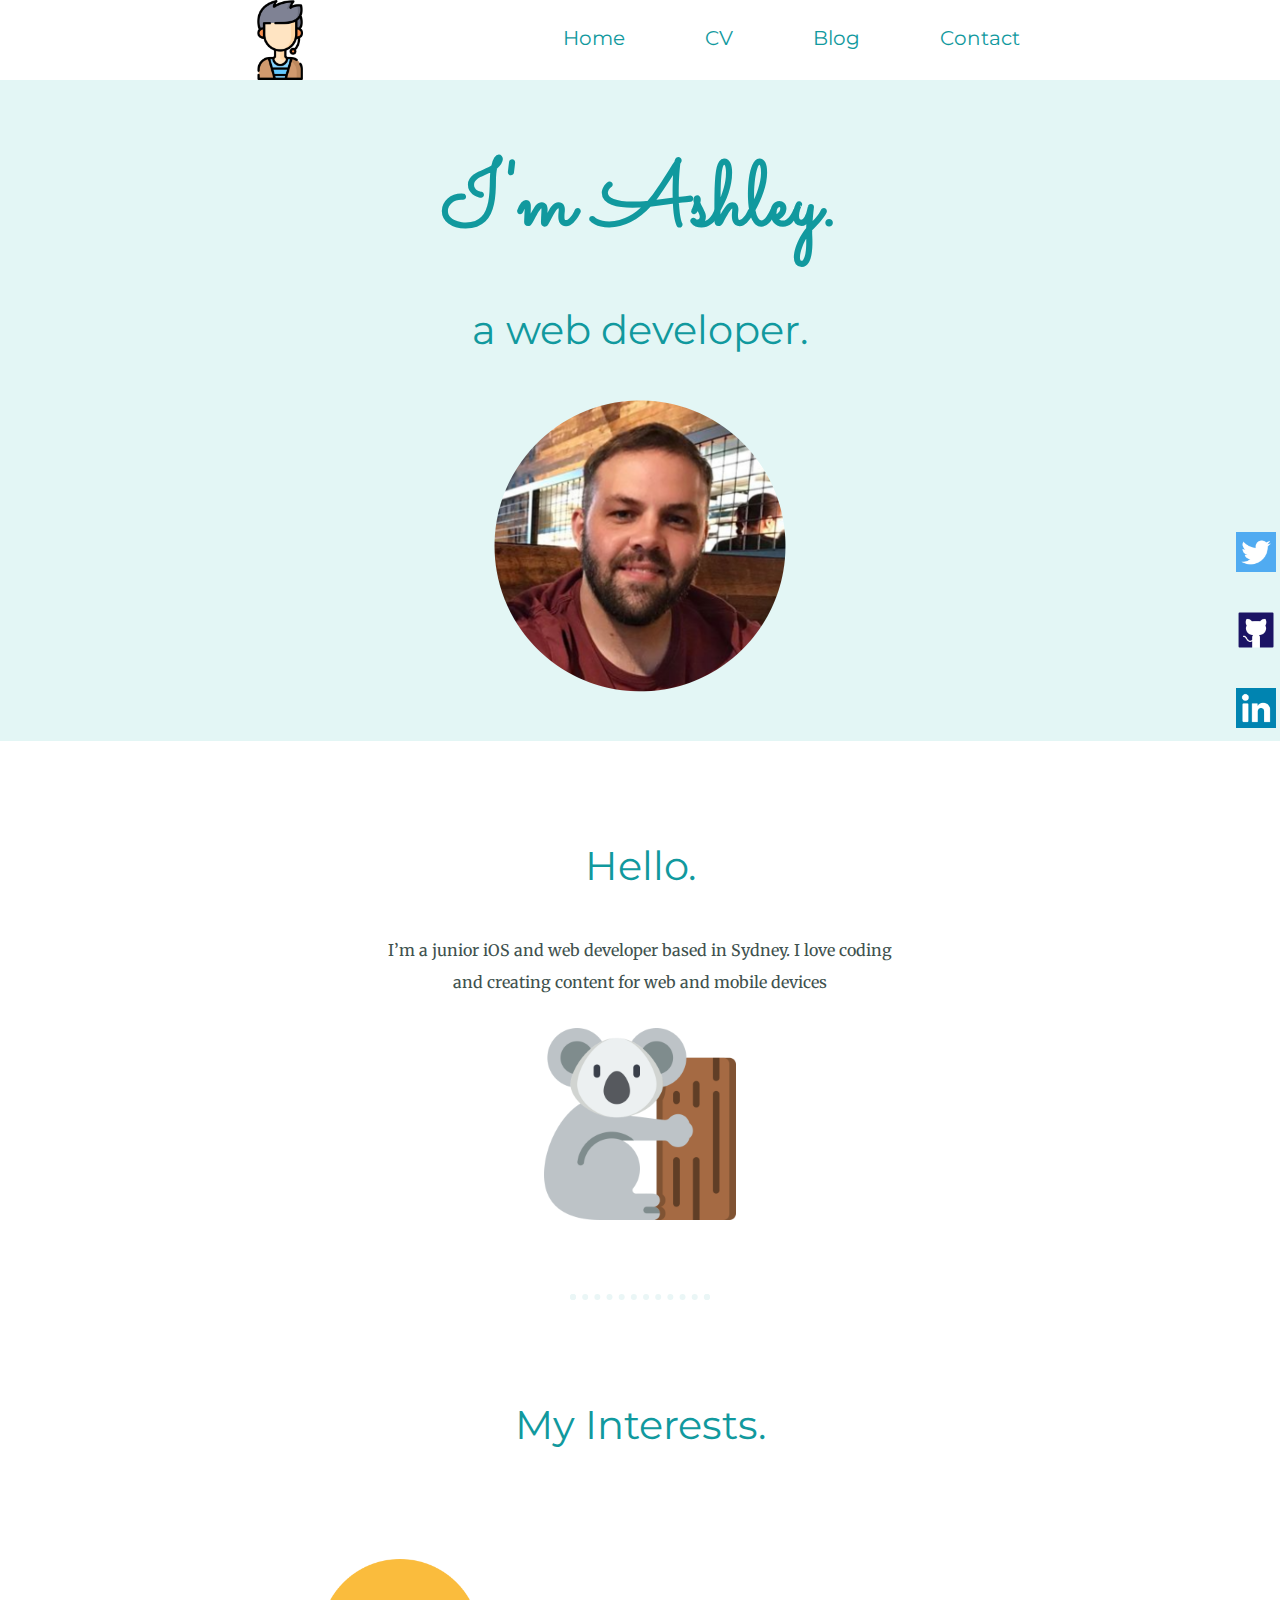
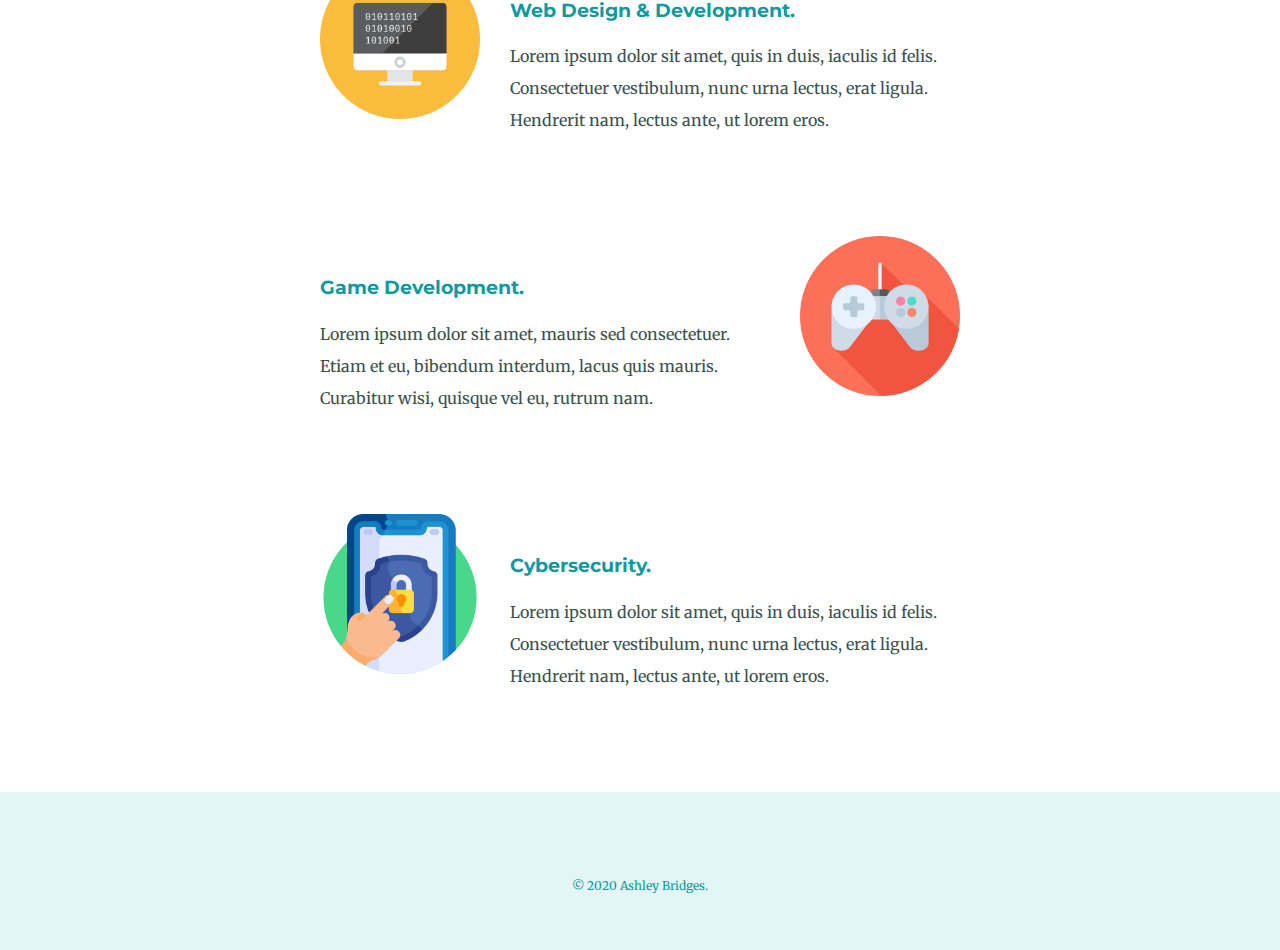
<file: index.html>
<!DOCTYPE html>
<html>
<head>
	<title>Ashley Bridges</title>
	<link rel="stylesheet" href="css/styles.css">
	<link rel="icon" href="css/favicon.ico">
	<link href="https://fonts.googleapis.com/css?family=Merriweather|Montserrat|Sacramento&display=swap" rel="stylesheet">
</head>

<body>

	<div class="sidenav">
  <a href="https://twitter.com/explore"><img class="sidebar-icon" src="images/twitter.png" alt="twitter link"></a>
  <a href="https://github.com/ashleybridges01"><img class="sidebar-icon" src="images/github.png" alt="github link"></a>
  <a href="https://www.linkedin.com/in/ashley-bridges-22a1011a6/"><img class="sidebar-icon" src="images/linkedin.png" alt="linkedin link"></a>
</div>

	<div class="header">
		<div class="inner-header">
			<img class="nav-icon" src="images/nav-icon.png" alt="person with headset on">
		<ul class="navigation">
			<a href="index.html"><li>Home</li></a>
			<a href="cv.html"><li>CV</li></a>
			<a href="blog.html"><li>Blog</li></a>
			<a href="contact.html"><li>Contact</li></a>
		</ul>
		</div>
	</div>

	<div class="top-container">
		<!-- <img class="top-cloud" src="images/sun.png" alt="cloud-image"> -->
		<h1>I'm Ashley.</h1>
		<h2 id="programmer">a web developer.</h2>
		<!-- <img class="bottom-cloud" src="images/cloud2.png" alt="cloud-image"> -->
		<img class="me" src="images/me.png" alt="mountain-image">
	</div>

<div class="middle-container">
  <div class="profile">
    <h2>Hello.</h2>
    <p class="about">I’m a junior iOS and web developer based in Sydney.  I love coding and creating content for web and mobile devices</p>
    <img class="landscape" src="images/australia.png" alt="ashley bridges">
</div>

  <hr>

  <div class="interests">
    <h2>My Interests.</h2>
    <div class="interests-row">
      <img class="ui" src="images/ui.png" alt="computer code">
      <h3>Web Design & Development.</h3>
      <p>Lorem ipsum dolor sit amet, quis in duis, iaculis id felis. Consectetuer vestibulum, nunc urna lectus, erat ligula. Hendrerit nam, lectus ante, ut lorem eros.</p>
    </div>
    
    <div class="interests-row">
      <img class="gamer" src="images/gamer.png" alt="game control">
      <h3>Game Development.</h3>
      <p>Lorem ipsum dolor sit amet, mauris sed consectetuer. Etiam et eu, bibendum interdum, lacus quis mauris. Curabitur wisi, quisque vel eu, rutrum nam.</p>
    </div>
  </div>

  <div class="interests-row">
      <img class="ui" src="images/mobile-security.png" alt="computer code">
      <h3>Cybersecurity.</h3>
      <p>Lorem ipsum dolor sit amet, quis in duis, iaculis id felis. Consectetuer vestibulum, nunc urna lectus, erat ligula. Hendrerit nam, lectus ante, ut lorem eros.</p>
    </div>
</div>


<div class="bottom-container">
  <!-- <a class="footer-link" href="https://www.linkedin.com/in/ashley-bridges-22a1011a6/">LinkedIn</a>
  <a class="footer-link" href="https://twitter.com/">Twitter</a>
  <a class="footer-link" href="https://github.com/ashleybridges01">Github</a> -->
  <p class="copyright">© 2020 Ashley Bridges.</p>
</div>
</body>
</html>
</file>
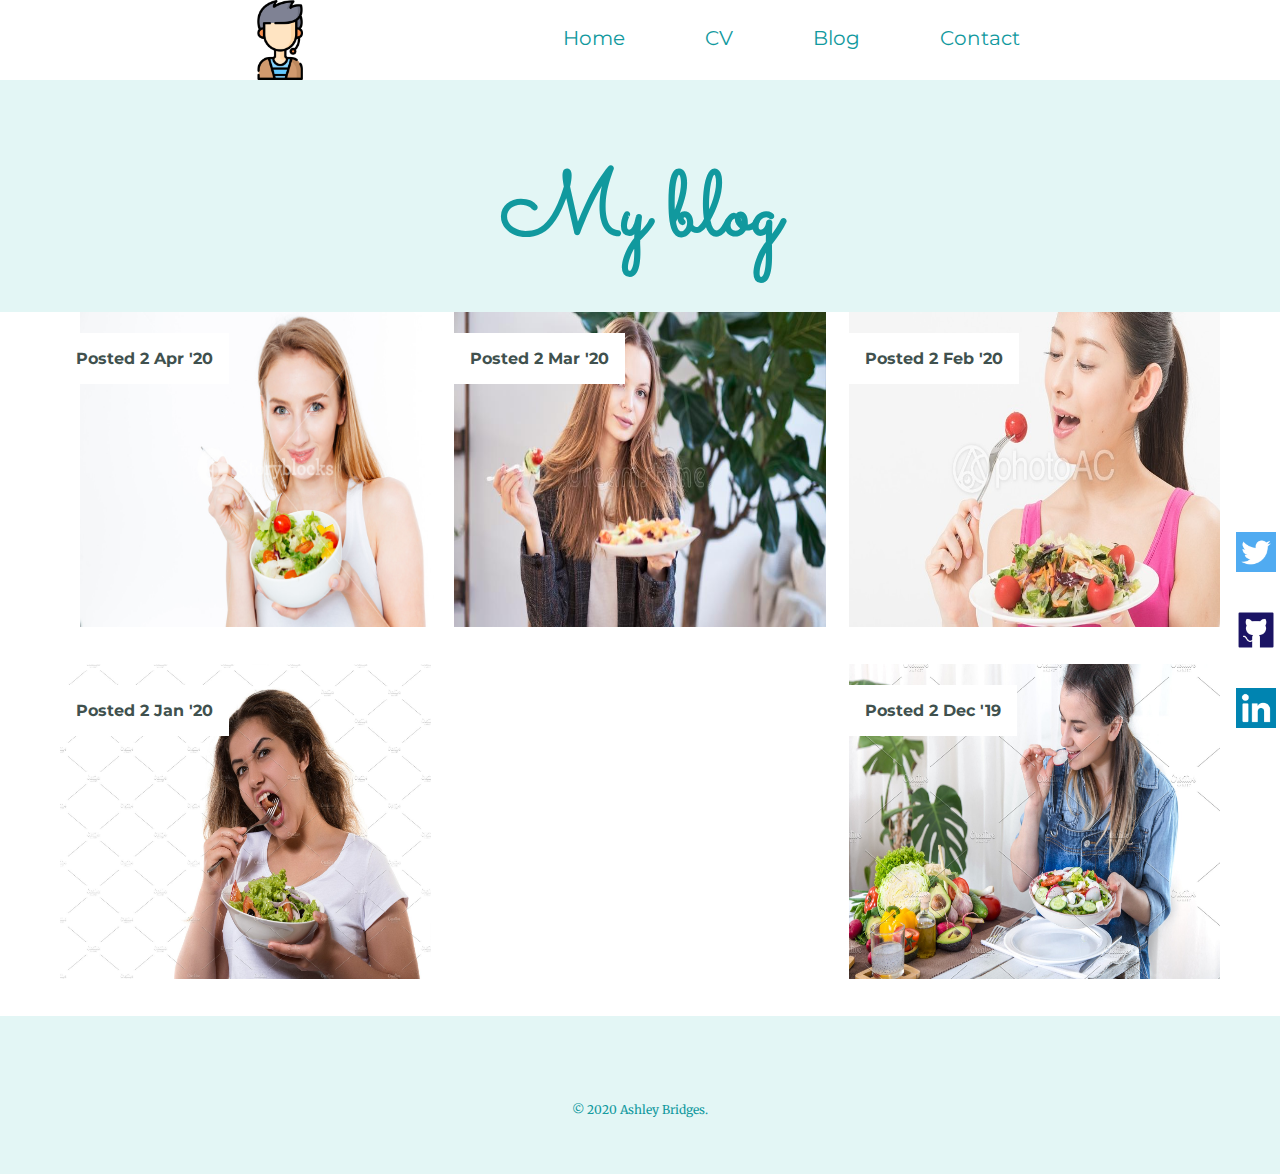
<file: blog.html>
<!DOCTYPE html>
<html>
<head>
	<title>Blog</title>
	<link rel="stylesheet" href="css/styles.css">
	<link rel="icon" href="css/favicon.ico">
	<link href="https://fonts.googleapis.com/css?family=Merriweather|Montserrat|Sacramento&display=swap" rel="stylesheet">
</head>
<body>

	<div class="sidenav">
  <a href="https://twitter.com/explore"><img class="sidebar-icon" src="images/twitter.png" alt="twitter link"></a>
  <a href="https://github.com/ashleybridges01"><img class="sidebar-icon" src="images/github.png" alt="github link"></a>
  <a href="https://www.linkedin.com/in/ashley-bridges-22a1011a6/"><img class="sidebar-icon" src="images/linkedin.png" alt="linkedin link"></a>
</div>

<div class="header">
		<div class="inner-header">
			<img class="nav-icon" src="images/nav-icon.png" alt="person with headset on">
		<ul class="navigation">
			<a href="index.html"><li>Home</li></a>
			<a href="cv.html"><li>CV</li></a>
			<a href="blog.html"><li>Blog</li></a>
			<a href="contact.html"><li>Contact</li></a>
		</ul>
		</div>
	</div>

<div class="blue-container">
	<h1>My blog</h1>
</div>

	<div class="container">
  <div class="item"><a href=""><h4>Posted 2 Apr '20</h4><img src="images/salad1.jpg" alt="person smiling eating salad"></a></div>
  <div class="item"><h4>Posted 2 Mar '20</h4><img src="images/salad2.jpg" alt="person smiling eating salad"></div>
  <div class="item"><h4>Posted 2 Feb '20</h4><img src="images/salad3.jpeg" alt="person smiling eating salad"></div>
  <div class="item"><h4>Posted 2 Jan '20</h4><img src="images/salad4.jpg" alt="person angry eating salad"></div>
  <div class="item"><h4>Posted 2 Dec '19</h4><img src="images/salad5.jpg" alt="person smiling eating salad"></div>
<!--   <div class="item"><h4>Posted 2 Nov '19</h4><img src="images/salad6.jpg" alt="person smiling eating salad"></div>
  <div class="item"><h4>Posted 2 Oct '19</h4><img src="images/salad7.jpeg" alt="person smiling eating salad"></div>
  <div class="item"><h4>Posted 2 Sep '19</h4><img src="images/salad8.png" alt="person smiling eating salad"></div>
  <div class="item"><h4>Posted 2 Aug '19</h4><img src="images/salad9.jpg" alt="person smiling eating salad"></div> -->
</div>

<div class="bottom-container">
  <p class="copyright">© 2020 Ashley Bridges.</p>
</div>

</body>
</html>
</file>
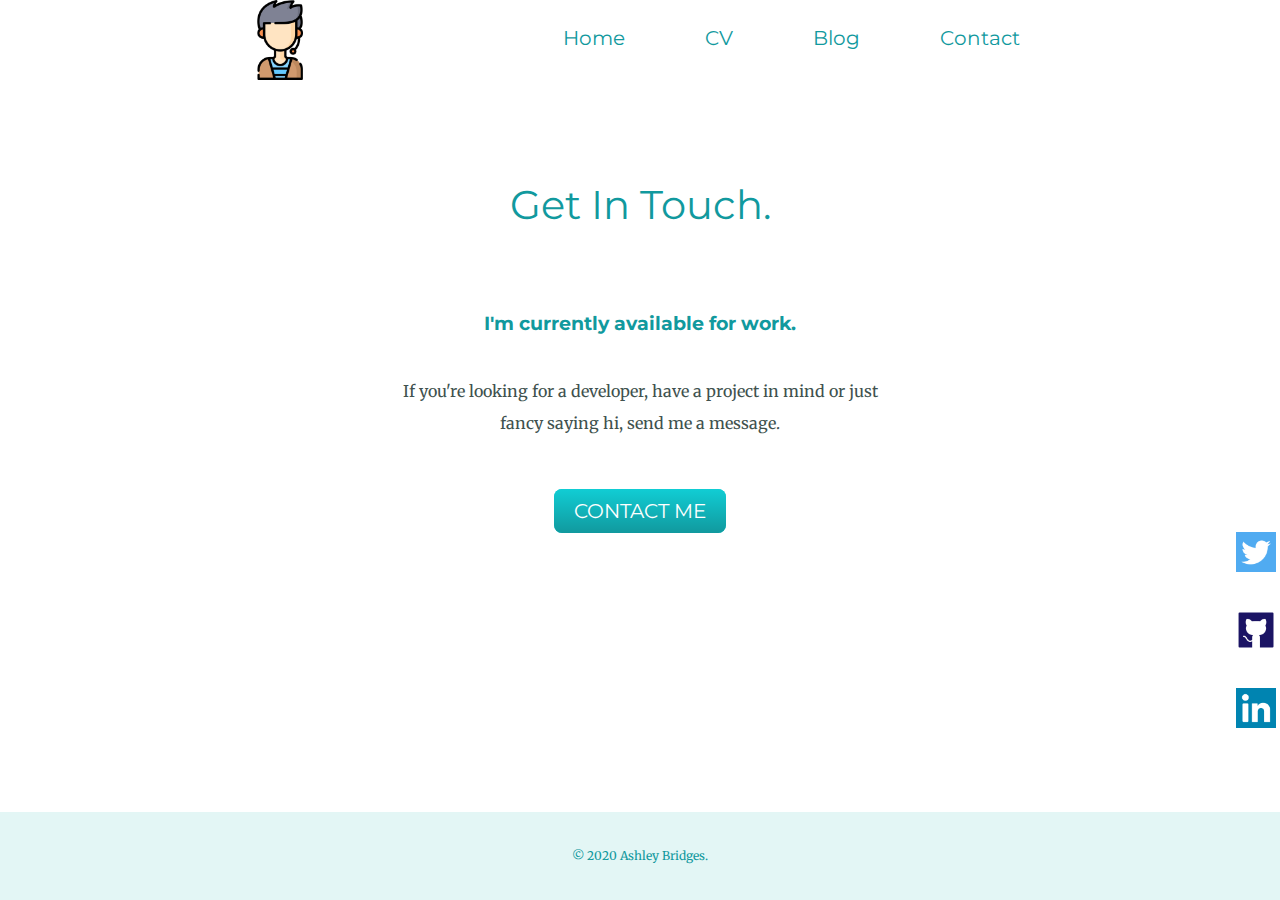
<file: contact.html>
<!DOCTYPE html>
<html>
<head>
	<title>Contact</title>
	<link rel="stylesheet" href="css/styles.css">
	<link rel="icon" href="css/favicon.ico">
	<link href="https://fonts.googleapis.com/css?family=Merriweather|Montserrat|Sacramento&display=swap" rel="stylesheet">
</head>
<body>

	<div class="sidenav">
  <a href="https://twitter.com/explore"><img class="sidebar-icon" src="images/twitter.png" alt="twitter link"></a>
  <a href="https://github.com/ashleybridges01"><img class="sidebar-icon" src="images/github.png" alt="github link"></a>
  <a href="https://www.linkedin.com/in/ashley-bridges-22a1011a6/"><img class="sidebar-icon" src="images/linkedin.png" alt="linkedin link"></a>
</div>

<div class="header">
		<div class="inner-header">
			<img class="nav-icon" src="images/nav-icon.png" alt="person with headset on">
		<ul class="navigation">
			<a href="index.html"><li>Home</li></a>
			<a href="cv.html"><li>CV</li></a>
			<a href="blog.html"><li>Blog</li></a>
			<a href="contact.html"><li>Contact</li></a>
		</ul>
		</div>
	</div>

	<div class="middle-container">
	 <div class="contact-me">
    <h2>Get In Touch.</h2>
    <h3>I'm currently available for work.</h3>
    <p class="contact">If you're looking for a developer, have a project in mind or just fancy saying hi, send me a message.</p>
    <a class="btn" href="mailto:ashleybridges01@gmail.com">CONTACT ME</a>
  </div>
</div>

<div class="footer">
 <!--  <a class="footer-link" href="https://www.linkedin.com/in/ashley-bridges-22a1011a6/">LinkedIn</a>
  <a class="footer-link" href="https://twitter.com/">Twitter</a>
  <a class="footer-link" href="https://github.com/ashleybridges01">Github</a> -->
  <p class="copyright">© 2020 Ashley Bridges.</p>
</div>

</body>
</html>
</file>
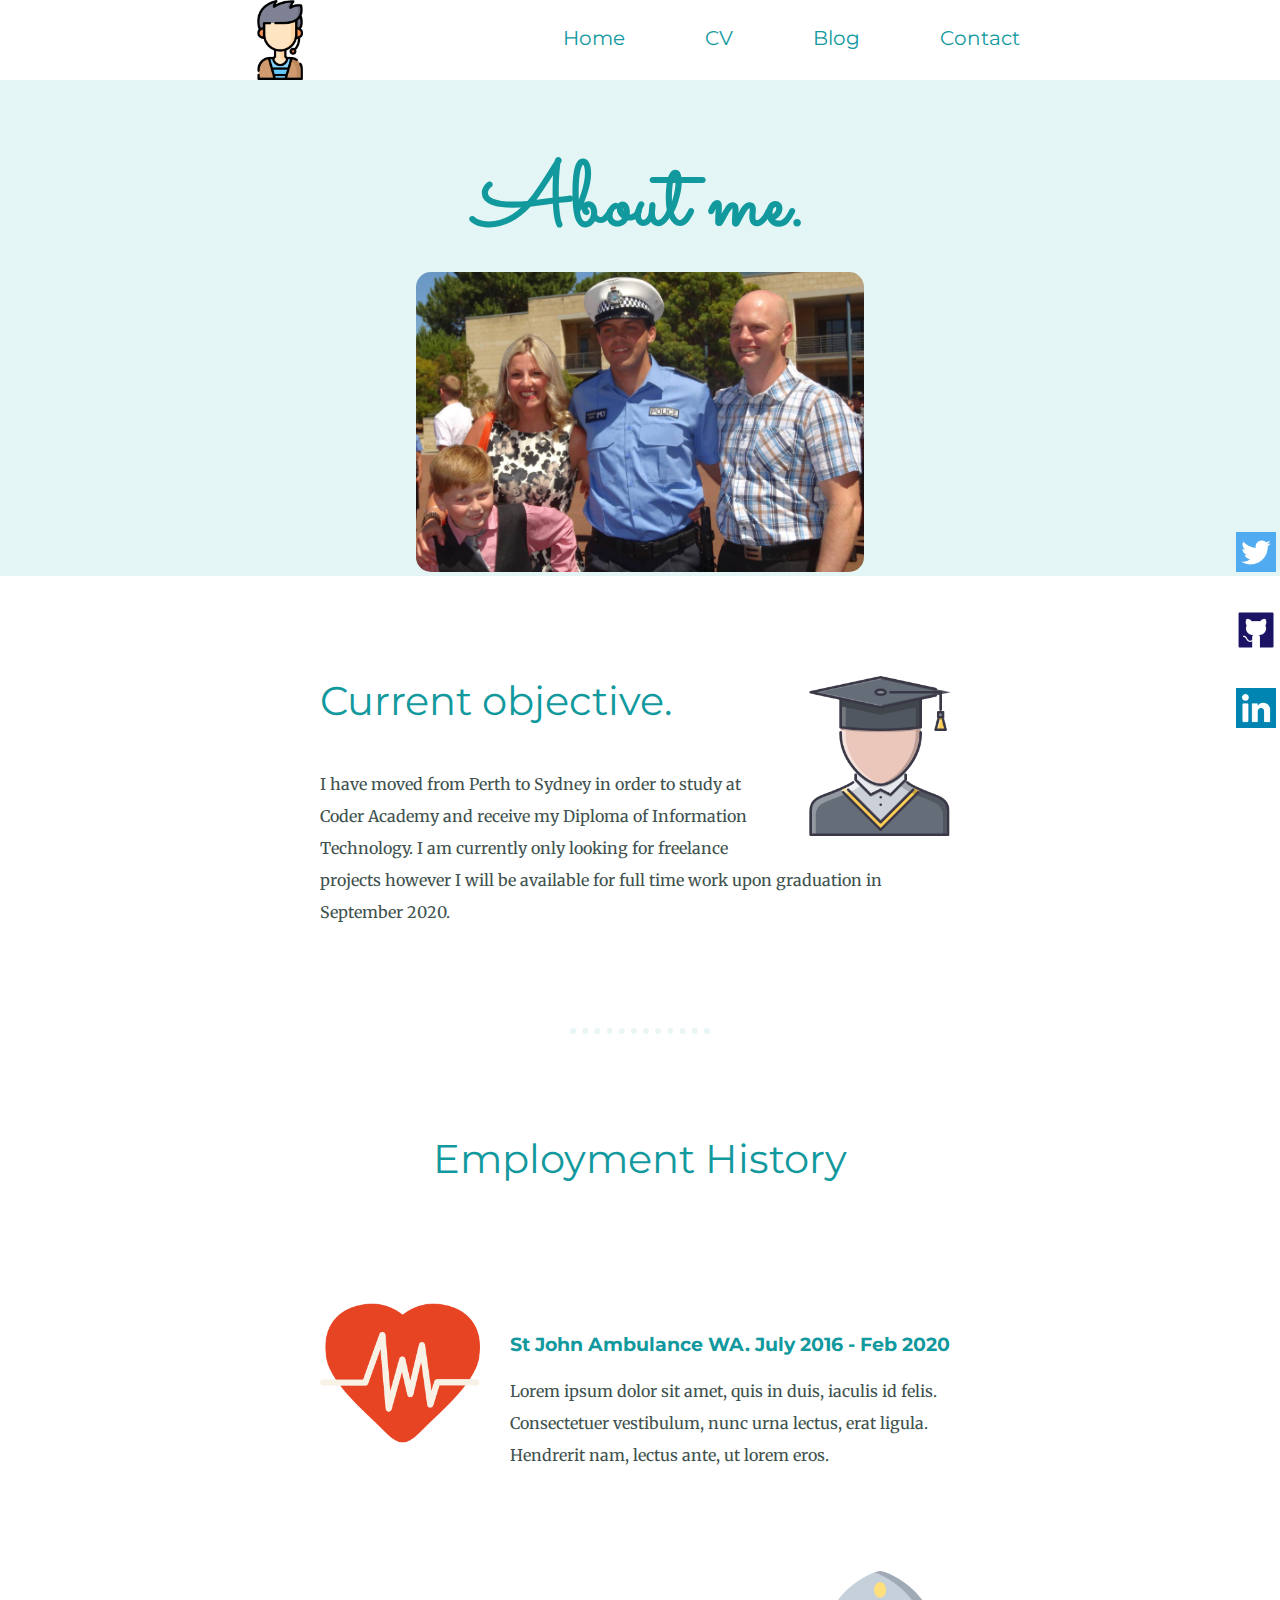
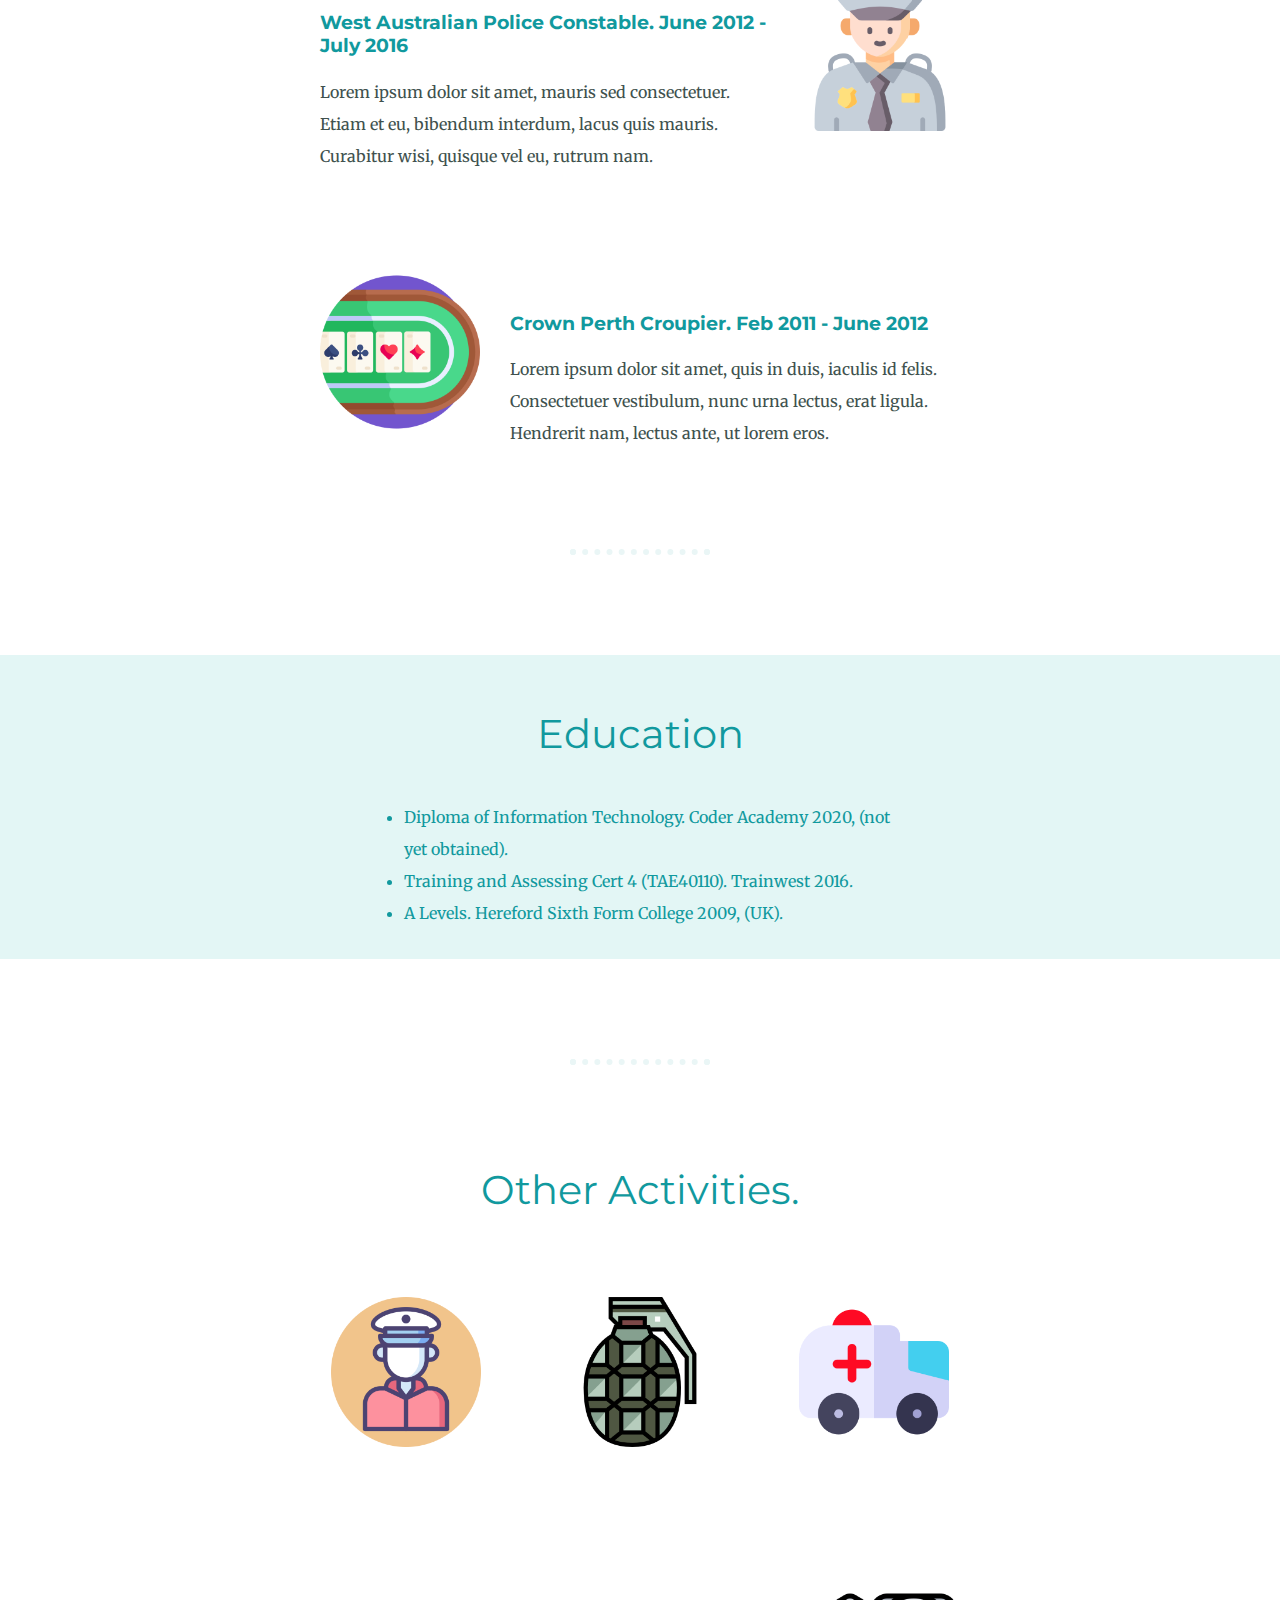
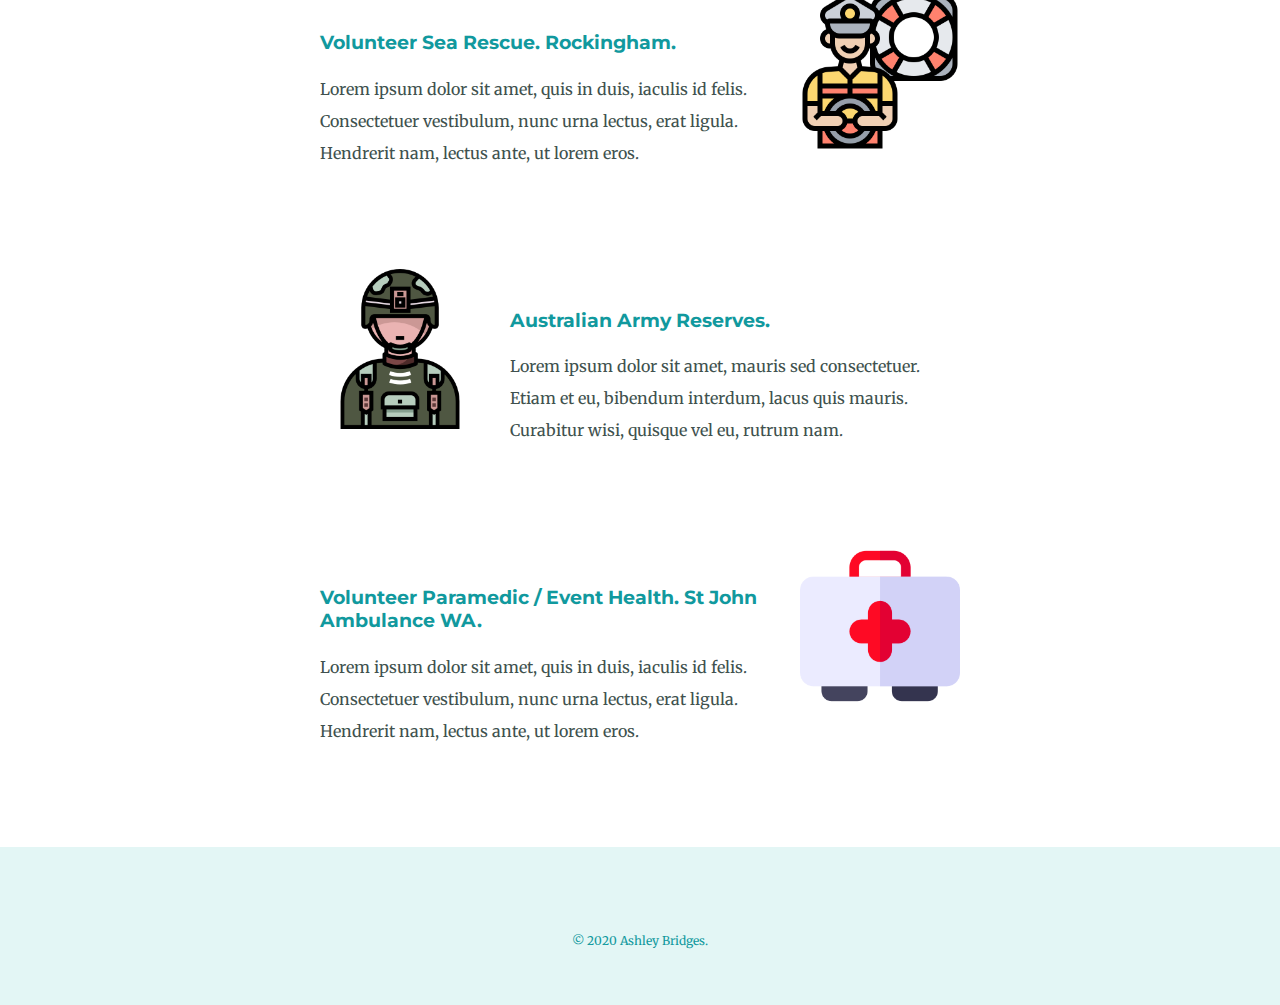
<file: cv.html>
<!DOCTYPE html>
<html>
<head>
	<title>CV</title>
	<link rel="stylesheet" href="css/styles.css">
	<link rel="icon" href="css/favicon.ico">
	<link href="https://fonts.googleapis.com/css?family=Merriweather|Montserrat|Sacramento&display=swap" rel="stylesheet">
</head>
<body>

	<div class="sidenav">
  <a href="https://twitter.com/explore"><img class="sidebar-icon" src="images/twitter.png" alt="twitter link"></a>
  <a href="https://github.com/ashleybridges01"><img class="sidebar-icon" src="images/github.png" alt="github link"></a>
  <a href="https://www.linkedin.com/in/ashley-bridges-22a1011a6/"><img class="sidebar-icon" src="images/linkedin.png" alt="linkedin link"></a>
</div>

<div class="header">
		<div class="inner-header">
			<img class="nav-icon" src="images/nav-icon.png" alt="person with headset on">
		<ul class="navigation">
			<a href="index.html"><li>Home</li></a>
			<a href="cv.html"><li>CV</li></a>
			<a href="blog.html"><li>Blog</li></a>
			<a href="contact.html"><li>Contact</li></a>
		</ul>
		</div>
	</div>

		<div class="top-container">
		<!-- <img class="top-cloud" src="images/sun.png" alt="cloud-image"> -->
		<h1>About me.</h1>
		<!-- <h2 id="programmer">a web developer.</h2> -->
		<!-- <img class="bottom-cloud" src="images/cloud2.png" alt="cloud-image"> -->
		<img class="family" src="images/family.png" alt="graduation with family">
	</div>
	<div class="middle-container">
  
    <div class="interests-row">
      <img class="gamer" src="images/student.png" alt="graduation hat">
      <h2>Current objective.</h2>
      <p>I have moved from Perth to Sydney in order to study at Coder Academy and receive my Diploma of Information Technology. I am currently only looking for freelance projects however I will be available for full time work upon graduation in September 2020.</p>
    </div>

    <hr>

    <h2>Employment History</h2>
    <div class="interests-row">
      <img class="ui" src="images/cardiogram.png" alt="cardiogram">
      <h3>St John Ambulance WA. July 2016 - Feb 2020</h3>
      <p>Lorem ipsum dolor sit amet, quis in duis, iaculis id felis. Consectetuer vestibulum, nunc urna lectus, erat ligula. Hendrerit nam, lectus ante, ut lorem eros.</p>
    </div>
    
    <div class="interests-row">
      <img class="gamer" src="images/police-officer.png" alt="police officer">
      <h3>West Australian Police Constable. June 2012 - July 2016</h3>
      <p>Lorem ipsum dolor sit amet, mauris sed consectetuer. Etiam et eu, bibendum interdum, lacus quis mauris. Curabitur wisi, quisque vel eu, rutrum nam.</p>
    </div>
  </div>

  <div class="interests-row">
      <img class="ui" src="images/poker-table.png" alt="poker table">
      <h3>Crown Perth Croupier. Feb 2011 - June 2012</h3>
      <p>Lorem ipsum dolor sit amet, quis in duis, iaculis id felis. Consectetuer vestibulum, nunc urna lectus, erat ligula. Hendrerit nam, lectus ante, ut lorem eros.</p>
    </div>
</div>

<hr>

</div>

<div class="blue-container">
<h2>Education</h2>
<ul>
	<li>Diploma of Information Technology. Coder Academy 2020, (not yet obtained).</li>
	<li>Training and Assessing Cert 4 (TAE40110). Trainwest 2016.</li>
	<li>A Levels. Hereford Sixth Form College 2009, (UK).</li>
</ul>
</div>

<hr>

<h2>Other Activities.</h2>


<div class="myimages">
<img src="images/captain.png" />
<img src="images/grenade.png" />
<img src="images/ambulance.png" />
</div>

<div class="interests-row">
      <img class="gamer" src="images/coast-guard.png" alt="coast guard">
      <h3>Volunteer Sea Rescue. Rockingham.</h3>
      <p>Lorem ipsum dolor sit amet, quis in duis, iaculis id felis. Consectetuer vestibulum, nunc urna lectus, erat ligula. Hendrerit nam, lectus ante, ut lorem eros.</p>
    </div>
    
    <div class="interests-row">
      <img class="ui" src="images/soldier.png" alt="army soldier">
      <h3>Australian Army Reserves.</h3>
      <p>Lorem ipsum dolor sit amet, mauris sed consectetuer. Etiam et eu, bibendum interdum, lacus quis mauris. Curabitur wisi, quisque vel eu, rutrum nam.</p>
    </div>
  </div>

  <div class="interests-row">
      <img class="gamer" src="images/first-aid-kit.png" alt="first aid kit">
      <h3>Volunteer Paramedic / Event Health. St John Ambulance WA.</h3>
      <p>Lorem ipsum dolor sit amet, quis in duis, iaculis id felis. Consectetuer vestibulum, nunc urna lectus, erat ligula. Hendrerit nam, lectus ante, ut lorem eros.</p>
    </div>
</div>


<div class="bottom-container">
  <!-- <a class="footer-link" href="https://www.linkedin.com/in/ashley-bridges-22a1011a6/">LinkedIn</a>
  <a class="footer-link" href="https://twitter.com/">Twitter</a>
  <a class="footer-link" href="https://github.com/ashleybridges01">Github</a> -->
  <p class="copyright">© 2020 Ashley Bridges.</p>
</div>

</body>
</html>
</file>
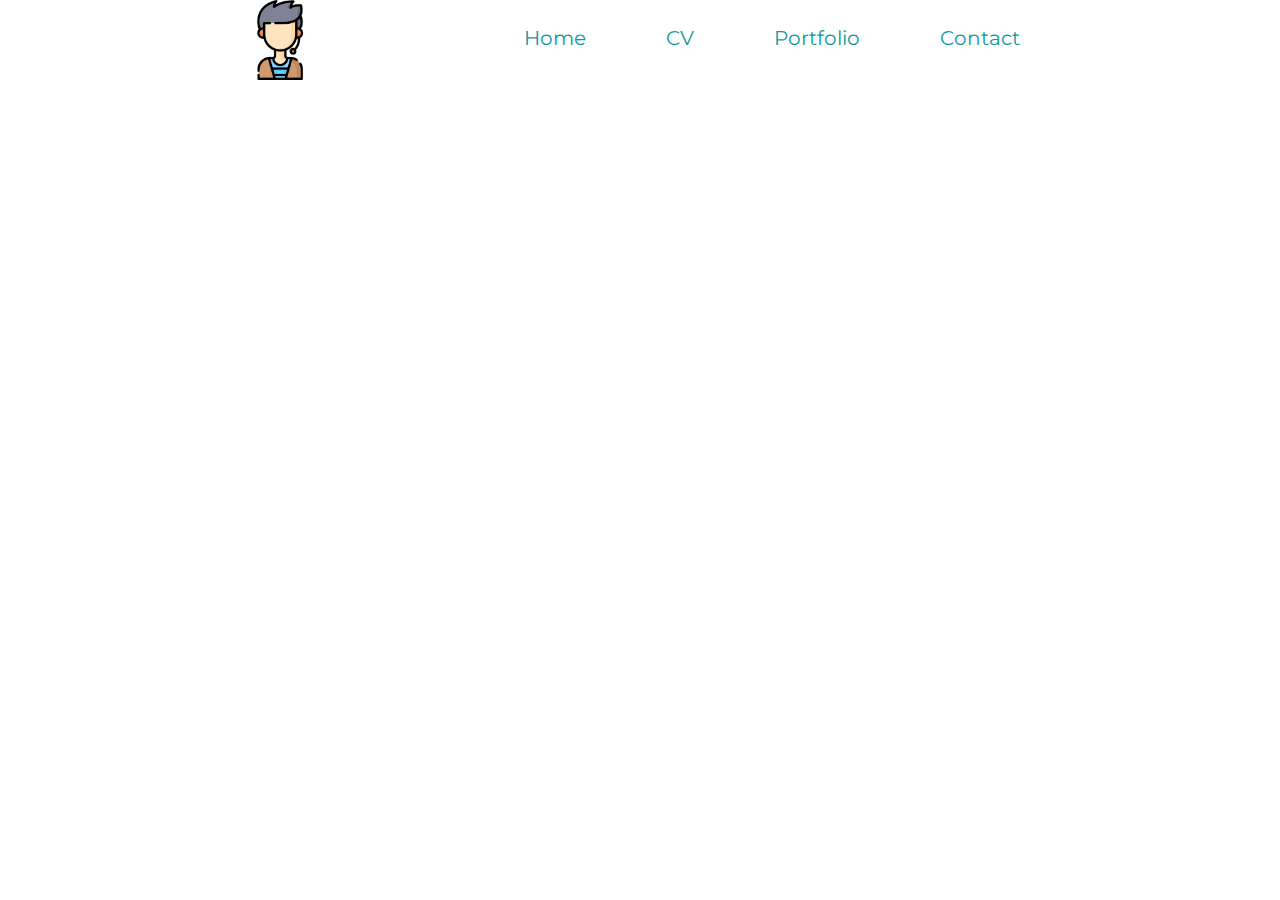
<file: portfolio.html>
<!DOCTYPE html>
<html>
<head>
	<title>Portfolio</title>
	<link rel="stylesheet" href="css/styles.css">
	<link rel="icon" href="css/favicon.ico">
	<link href="https://fonts.googleapis.com/css?family=Merriweather|Montserrat|Sacramento&display=swap" rel="stylesheet">
</head>
<body>
<div class="header">
		<div class="inner-header">
			<img class="nav-icon" src="images/nav-icon.png" alt="person with headset on">
		<ul class="navigation">
			<a href="index.html"><li>Home</li></a>
			<a href="cv.html"><li>CV</li></a>
			<a href="portfolio.html"><li>Portfolio</li></a>
			<a href="contact.html"><li>Contact</li></a>
		</ul>
		</div>
	</div>
</body>
</html>
</file>
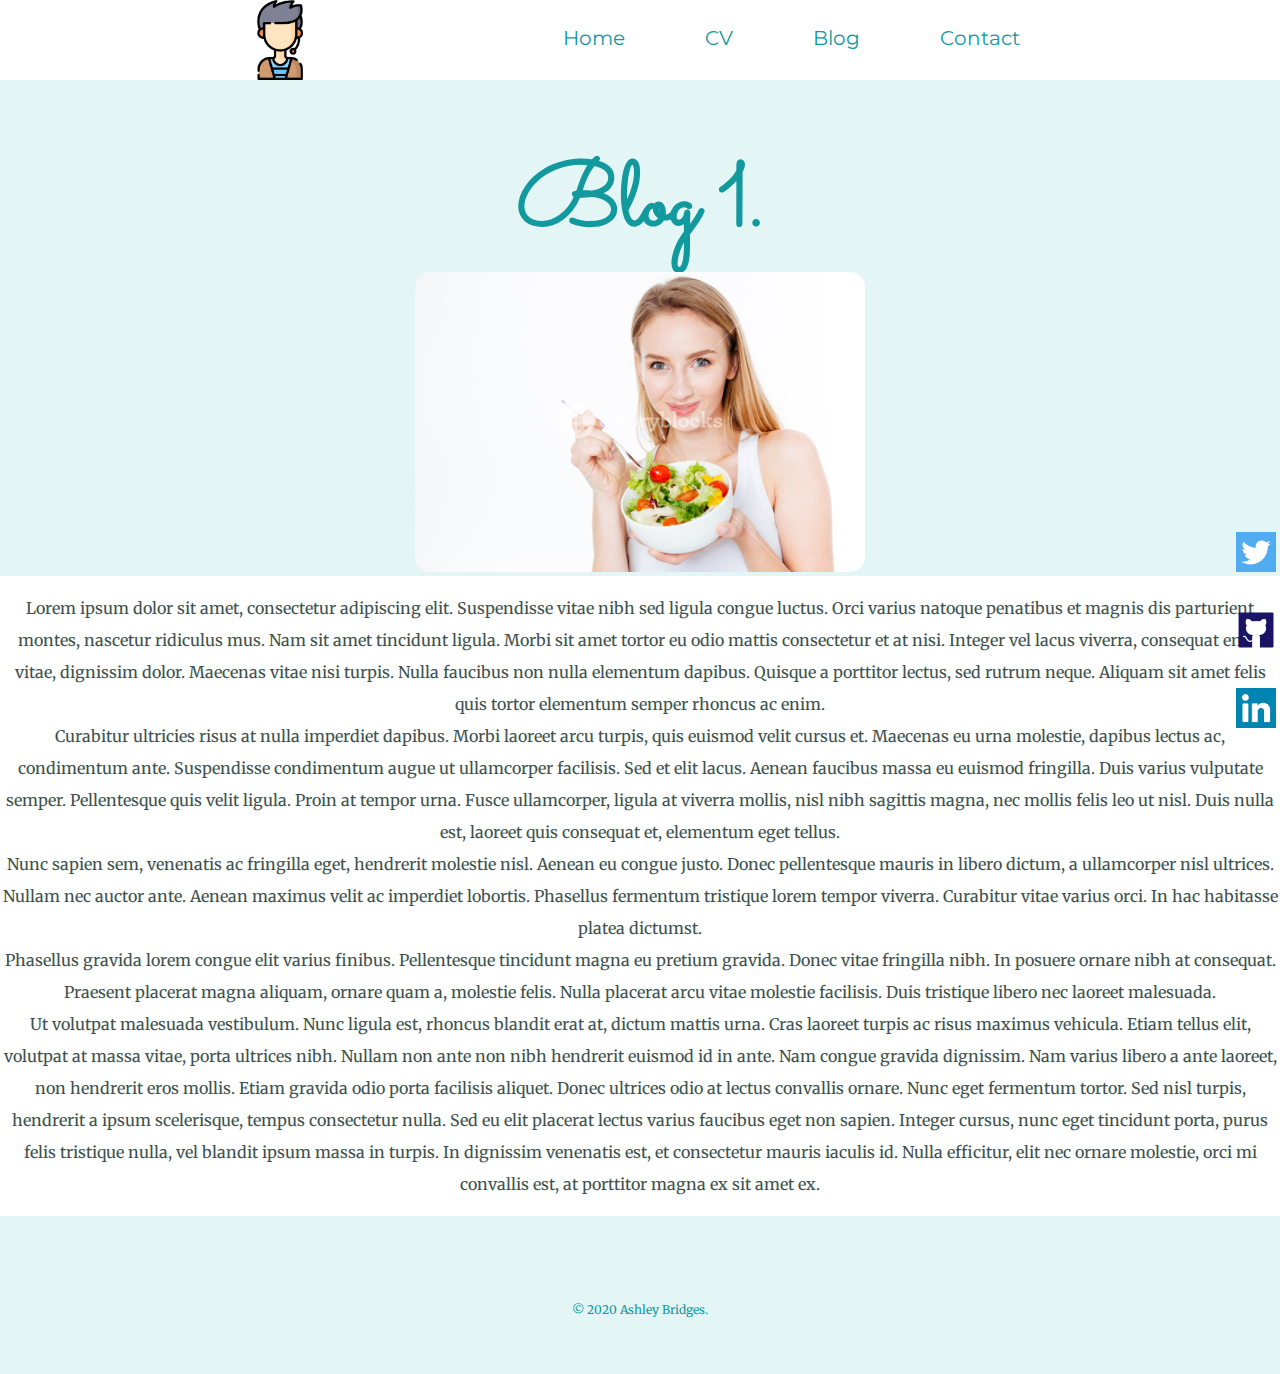
<file: Blog-posts/blog1.html>
<!DOCTYPE html>
<html>
<head>
	<title>Blog1</title>
	<link rel="stylesheet" href="../css/styles.css">
	<link rel="icon" href="../css/favicon.ico">
	<link href="https://fonts.googleapis.com/css?family=Merriweather|Montserrat|Sacramento&display=swap" rel="stylesheet">
</head>
<body>

	<div class="sidenav">
  <a href="https://twitter.com/explore"><img class="sidebar-icon" src="../images/twitter.png" alt="twitter link"></a>
  <a href="https://github.com/ashleybridges01"><img class="sidebar-icon" src="../images/github.png" alt="github link"></a>
  <a href="https://www.linkedin.com/in/ashley-bridges-22a1011a6/"><img class="sidebar-icon" src="../images/linkedin.png" alt="linkedin link"></a>
</div>

<div class="header">
		<div class="inner-header">
			<img class="nav-icon" src="../images/nav-icon.png" alt="person with headset on">
		<ul class="navigation">
			<a href="../index.html"><li>Home</li></a>
			<a href="../cv.html"><li>CV</li></a>
			<a href="../blog.html"><li>Blog</li></a>
			<a href="../contact.html"><li>Contact</li></a>
		</ul>
		</div>
	</div>

	<div class="top-container">
		<h1>Blog 1.</h1>
		<img class="family" src="../images/salad1.jpg" alt="graduation with family">
	</div>
<div class="blog-text">
	<p>
		Lorem ipsum dolor sit amet, consectetur adipiscing elit. Suspendisse vitae nibh sed ligula congue luctus. Orci varius natoque penatibus et magnis dis parturient montes, nascetur ridiculus mus. Nam sit amet tincidunt ligula. Morbi sit amet tortor eu odio mattis consectetur et at nisi. Integer vel lacus viverra, consequat enim vitae, dignissim dolor. Maecenas vitae nisi turpis. Nulla faucibus non nulla elementum dapibus. Quisque a porttitor lectus, sed rutrum neque. Aliquam sit amet felis quis tortor elementum semper rhoncus ac enim.
<br>
Curabitur ultricies risus at nulla imperdiet dapibus. Morbi laoreet arcu turpis, quis euismod velit cursus et. Maecenas eu urna molestie, dapibus lectus ac, condimentum ante. Suspendisse condimentum augue ut ullamcorper facilisis. Sed et elit lacus. Aenean faucibus massa eu euismod fringilla. Duis varius vulputate semper. Pellentesque quis velit ligula. Proin at tempor urna. Fusce ullamcorper, ligula at viverra mollis, nisl nibh sagittis magna, nec mollis felis leo ut nisl. Duis nulla est, laoreet quis consequat et, elementum eget tellus.
<br>
Nunc sapien sem, venenatis ac fringilla eget, hendrerit molestie nisl. Aenean eu congue justo. Donec pellentesque mauris in libero dictum, a ullamcorper nisl ultrices. Nullam nec auctor ante. Aenean maximus velit ac imperdiet lobortis. Phasellus fermentum tristique lorem tempor viverra. Curabitur vitae varius orci. In hac habitasse platea dictumst.
<br>
Phasellus gravida lorem congue elit varius finibus. Pellentesque tincidunt magna eu pretium gravida. Donec vitae fringilla nibh. In posuere ornare nibh at consequat. Praesent placerat magna aliquam, ornare quam a, molestie felis. Nulla placerat arcu vitae molestie facilisis. Duis tristique libero nec laoreet malesuada.
<br>
Ut volutpat malesuada vestibulum. Nunc ligula est, rhoncus blandit erat at, dictum mattis urna. Cras laoreet turpis ac risus maximus vehicula. Etiam tellus elit, volutpat at massa vitae, porta ultrices nibh. Nullam non ante non nibh hendrerit euismod id in ante. Nam congue gravida dignissim. Nam varius libero a ante laoreet, non hendrerit eros mollis. Etiam gravida odio porta facilisis aliquet. Donec ultrices odio at lectus convallis ornare. Nunc eget fermentum tortor. Sed nisl turpis, hendrerit a ipsum scelerisque, tempus consectetur nulla. Sed eu elit placerat lectus varius faucibus eget non sapien. Integer cursus, nunc eget tincidunt porta, purus felis tristique nulla, vel blandit ipsum massa in turpis. In dignissim venenatis est, et consectetur mauris iaculis id. Nulla efficitur, elit nec ornare molestie, orci mi convallis est, at porttitor magna ex sit amet ex.
	</p>
</div>

<div class="bottom-container">
  <p class="copyright">© 2020 Ashley Bridges.</p>

</body>
</html>
</file>
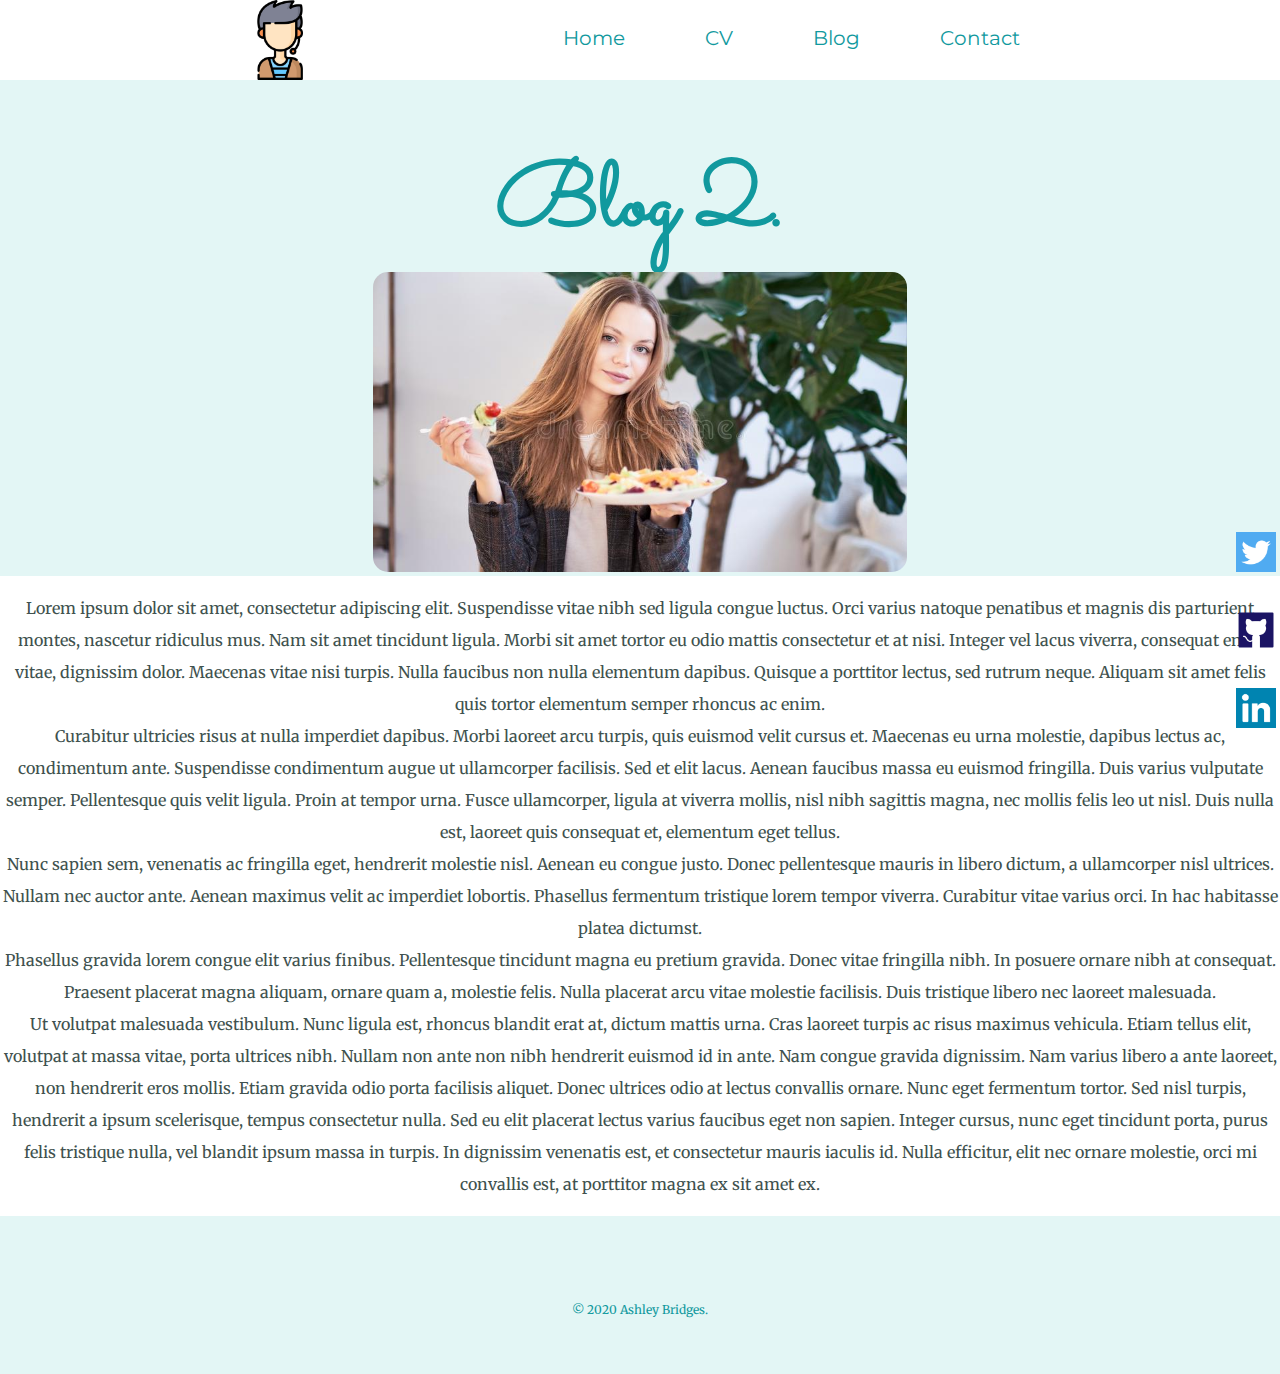
<file: Blog-posts/blog2.html>
<!DOCTYPE html>
<html>
<head>
	<title>Blog2</title>
	<link rel="stylesheet" href="../css/styles.css">
	<link rel="icon" href="../css/favicon.ico">
	<link href="https://fonts.googleapis.com/css?family=Merriweather|Montserrat|Sacramento&display=swap" rel="stylesheet">
</head>
<body>

	<div class="sidenav">
  <a href="https://twitter.com/explore"><img class="sidebar-icon" src="../images/twitter.png" alt="twitter link"></a>
  <a href="https://github.com/ashleybridges01"><img class="sidebar-icon" src="../images/github.png" alt="github link"></a>
  <a href="https://www.linkedin.com/in/ashley-bridges-22a1011a6/"><img class="sidebar-icon" src="../images/linkedin.png" alt="linkedin link"></a>
</div>

<div class="header">
		<div class="inner-header">
			<img class="nav-icon" src="../images/nav-icon.png" alt="person with headset on">
		<ul class="navigation">
			<a href="../index.html"><li>Home</li></a>
			<a href="../cv.html"><li>CV</li></a>
			<a href="../blog.html"><li>Blog</li></a>
			<a href="../contact.html"><li>Contact</li></a>
		</ul>
		</div>
	</div>

	<div class="top-container">
		<h1>Blog 2.</h1>
		<img class="family" src="../images/salad2.jpg" alt="graduation with family">
	</div>
<div class="blog-text">
	<p>
		Lorem ipsum dolor sit amet, consectetur adipiscing elit. Suspendisse vitae nibh sed ligula congue luctus. Orci varius natoque penatibus et magnis dis parturient montes, nascetur ridiculus mus. Nam sit amet tincidunt ligula. Morbi sit amet tortor eu odio mattis consectetur et at nisi. Integer vel lacus viverra, consequat enim vitae, dignissim dolor. Maecenas vitae nisi turpis. Nulla faucibus non nulla elementum dapibus. Quisque a porttitor lectus, sed rutrum neque. Aliquam sit amet felis quis tortor elementum semper rhoncus ac enim.
<br>
Curabitur ultricies risus at nulla imperdiet dapibus. Morbi laoreet arcu turpis, quis euismod velit cursus et. Maecenas eu urna molestie, dapibus lectus ac, condimentum ante. Suspendisse condimentum augue ut ullamcorper facilisis. Sed et elit lacus. Aenean faucibus massa eu euismod fringilla. Duis varius vulputate semper. Pellentesque quis velit ligula. Proin at tempor urna. Fusce ullamcorper, ligula at viverra mollis, nisl nibh sagittis magna, nec mollis felis leo ut nisl. Duis nulla est, laoreet quis consequat et, elementum eget tellus.
<br>
Nunc sapien sem, venenatis ac fringilla eget, hendrerit molestie nisl. Aenean eu congue justo. Donec pellentesque mauris in libero dictum, a ullamcorper nisl ultrices. Nullam nec auctor ante. Aenean maximus velit ac imperdiet lobortis. Phasellus fermentum tristique lorem tempor viverra. Curabitur vitae varius orci. In hac habitasse platea dictumst.
<br>
Phasellus gravida lorem congue elit varius finibus. Pellentesque tincidunt magna eu pretium gravida. Donec vitae fringilla nibh. In posuere ornare nibh at consequat. Praesent placerat magna aliquam, ornare quam a, molestie felis. Nulla placerat arcu vitae molestie facilisis. Duis tristique libero nec laoreet malesuada.
<br>
Ut volutpat malesuada vestibulum. Nunc ligula est, rhoncus blandit erat at, dictum mattis urna. Cras laoreet turpis ac risus maximus vehicula. Etiam tellus elit, volutpat at massa vitae, porta ultrices nibh. Nullam non ante non nibh hendrerit euismod id in ante. Nam congue gravida dignissim. Nam varius libero a ante laoreet, non hendrerit eros mollis. Etiam gravida odio porta facilisis aliquet. Donec ultrices odio at lectus convallis ornare. Nunc eget fermentum tortor. Sed nisl turpis, hendrerit a ipsum scelerisque, tempus consectetur nulla. Sed eu elit placerat lectus varius faucibus eget non sapien. Integer cursus, nunc eget tincidunt porta, purus felis tristique nulla, vel blandit ipsum massa in turpis. In dignissim venenatis est, et consectetur mauris iaculis id. Nulla efficitur, elit nec ornare molestie, orci mi convallis est, at porttitor magna ex sit amet ex.
	</p>
</div>

<div class="bottom-container">
  <p class="copyright">© 2020 Ashley Bridges.</p>

</body>
</html>
</file>
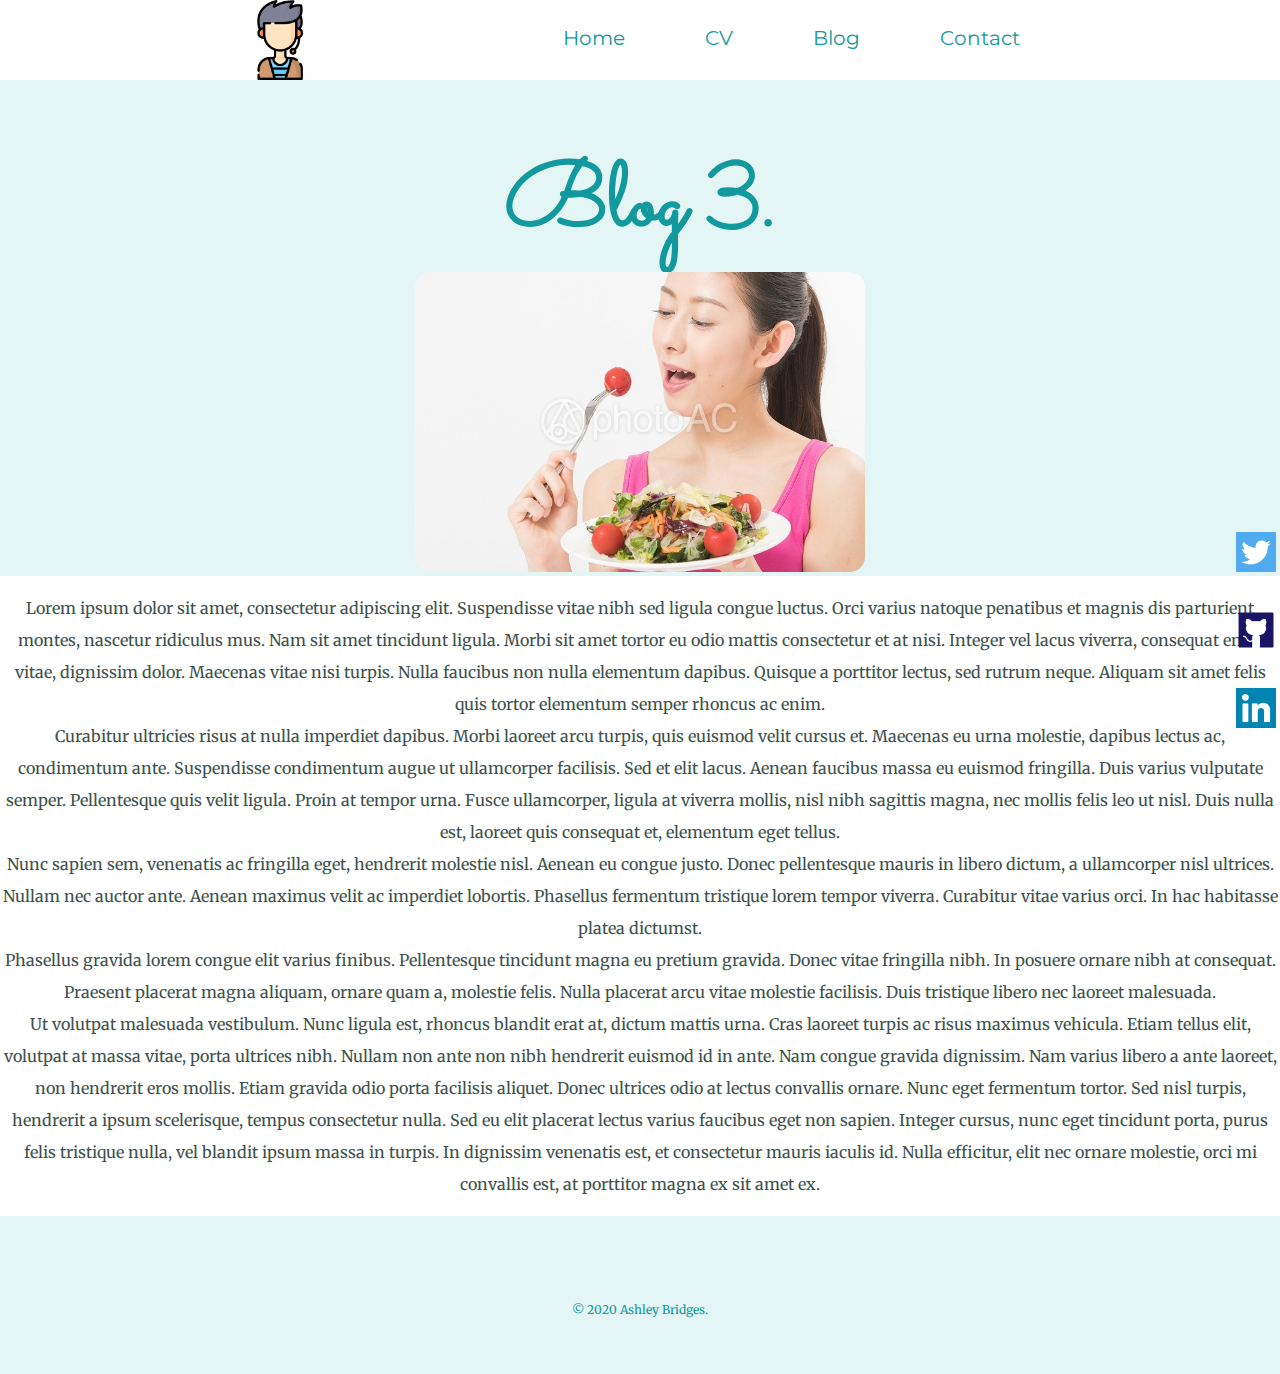
<file: Blog-posts/blog3.html>
<!DOCTYPE html>
<html>
<head>
	<title>Blog3</title>
	<link rel="stylesheet" href="../css/styles.css">
	<link rel="icon" href="../css/favicon.ico">
	<link href="https://fonts.googleapis.com/css?family=Merriweather|Montserrat|Sacramento&display=swap" rel="stylesheet">
</head>
<body>

	<div class="sidenav">
  <a href="https://twitter.com/explore"><img class="sidebar-icon" src="../images/twitter.png" alt="twitter link"></a>
  <a href="https://github.com/ashleybridges01"><img class="sidebar-icon" src="../images/github.png" alt="github link"></a>
  <a href="https://www.linkedin.com/in/ashley-bridges-22a1011a6/"><img class="sidebar-icon" src="../images/linkedin.png" alt="linkedin link"></a>
</div>

<div class="header">
		<div class="inner-header">
			<img class="nav-icon" src="../images/nav-icon.png" alt="person with headset on">
		<ul class="navigation">
			<a href="../index.html"><li>Home</li></a>
			<a href="../cv.html"><li>CV</li></a>
			<a href="../blog.html"><li>Blog</li></a>
			<a href="../contact.html"><li>Contact</li></a>
		</ul>
		</div>
	</div>

	<div class="top-container">
		<h1>Blog 3.</h1>
		<img class="family" src="../images/salad3.jpeg" alt="graduation with family">
	</div>
<div class="blog-text">
	<p>
		Lorem ipsum dolor sit amet, consectetur adipiscing elit. Suspendisse vitae nibh sed ligula congue luctus. Orci varius natoque penatibus et magnis dis parturient montes, nascetur ridiculus mus. Nam sit amet tincidunt ligula. Morbi sit amet tortor eu odio mattis consectetur et at nisi. Integer vel lacus viverra, consequat enim vitae, dignissim dolor. Maecenas vitae nisi turpis. Nulla faucibus non nulla elementum dapibus. Quisque a porttitor lectus, sed rutrum neque. Aliquam sit amet felis quis tortor elementum semper rhoncus ac enim.
<br>
Curabitur ultricies risus at nulla imperdiet dapibus. Morbi laoreet arcu turpis, quis euismod velit cursus et. Maecenas eu urna molestie, dapibus lectus ac, condimentum ante. Suspendisse condimentum augue ut ullamcorper facilisis. Sed et elit lacus. Aenean faucibus massa eu euismod fringilla. Duis varius vulputate semper. Pellentesque quis velit ligula. Proin at tempor urna. Fusce ullamcorper, ligula at viverra mollis, nisl nibh sagittis magna, nec mollis felis leo ut nisl. Duis nulla est, laoreet quis consequat et, elementum eget tellus.
<br>
Nunc sapien sem, venenatis ac fringilla eget, hendrerit molestie nisl. Aenean eu congue justo. Donec pellentesque mauris in libero dictum, a ullamcorper nisl ultrices. Nullam nec auctor ante. Aenean maximus velit ac imperdiet lobortis. Phasellus fermentum tristique lorem tempor viverra. Curabitur vitae varius orci. In hac habitasse platea dictumst.
<br>
Phasellus gravida lorem congue elit varius finibus. Pellentesque tincidunt magna eu pretium gravida. Donec vitae fringilla nibh. In posuere ornare nibh at consequat. Praesent placerat magna aliquam, ornare quam a, molestie felis. Nulla placerat arcu vitae molestie facilisis. Duis tristique libero nec laoreet malesuada.
<br>
Ut volutpat malesuada vestibulum. Nunc ligula est, rhoncus blandit erat at, dictum mattis urna. Cras laoreet turpis ac risus maximus vehicula. Etiam tellus elit, volutpat at massa vitae, porta ultrices nibh. Nullam non ante non nibh hendrerit euismod id in ante. Nam congue gravida dignissim. Nam varius libero a ante laoreet, non hendrerit eros mollis. Etiam gravida odio porta facilisis aliquet. Donec ultrices odio at lectus convallis ornare. Nunc eget fermentum tortor. Sed nisl turpis, hendrerit a ipsum scelerisque, tempus consectetur nulla. Sed eu elit placerat lectus varius faucibus eget non sapien. Integer cursus, nunc eget tincidunt porta, purus felis tristique nulla, vel blandit ipsum massa in turpis. In dignissim venenatis est, et consectetur mauris iaculis id. Nulla efficitur, elit nec ornare molestie, orci mi convallis est, at porttitor magna ex sit amet ex.
	</p>
</div>

<div class="bottom-container">
  <p class="copyright">© 2020 Ashley Bridges.</p>

</body>
</html>
</file>
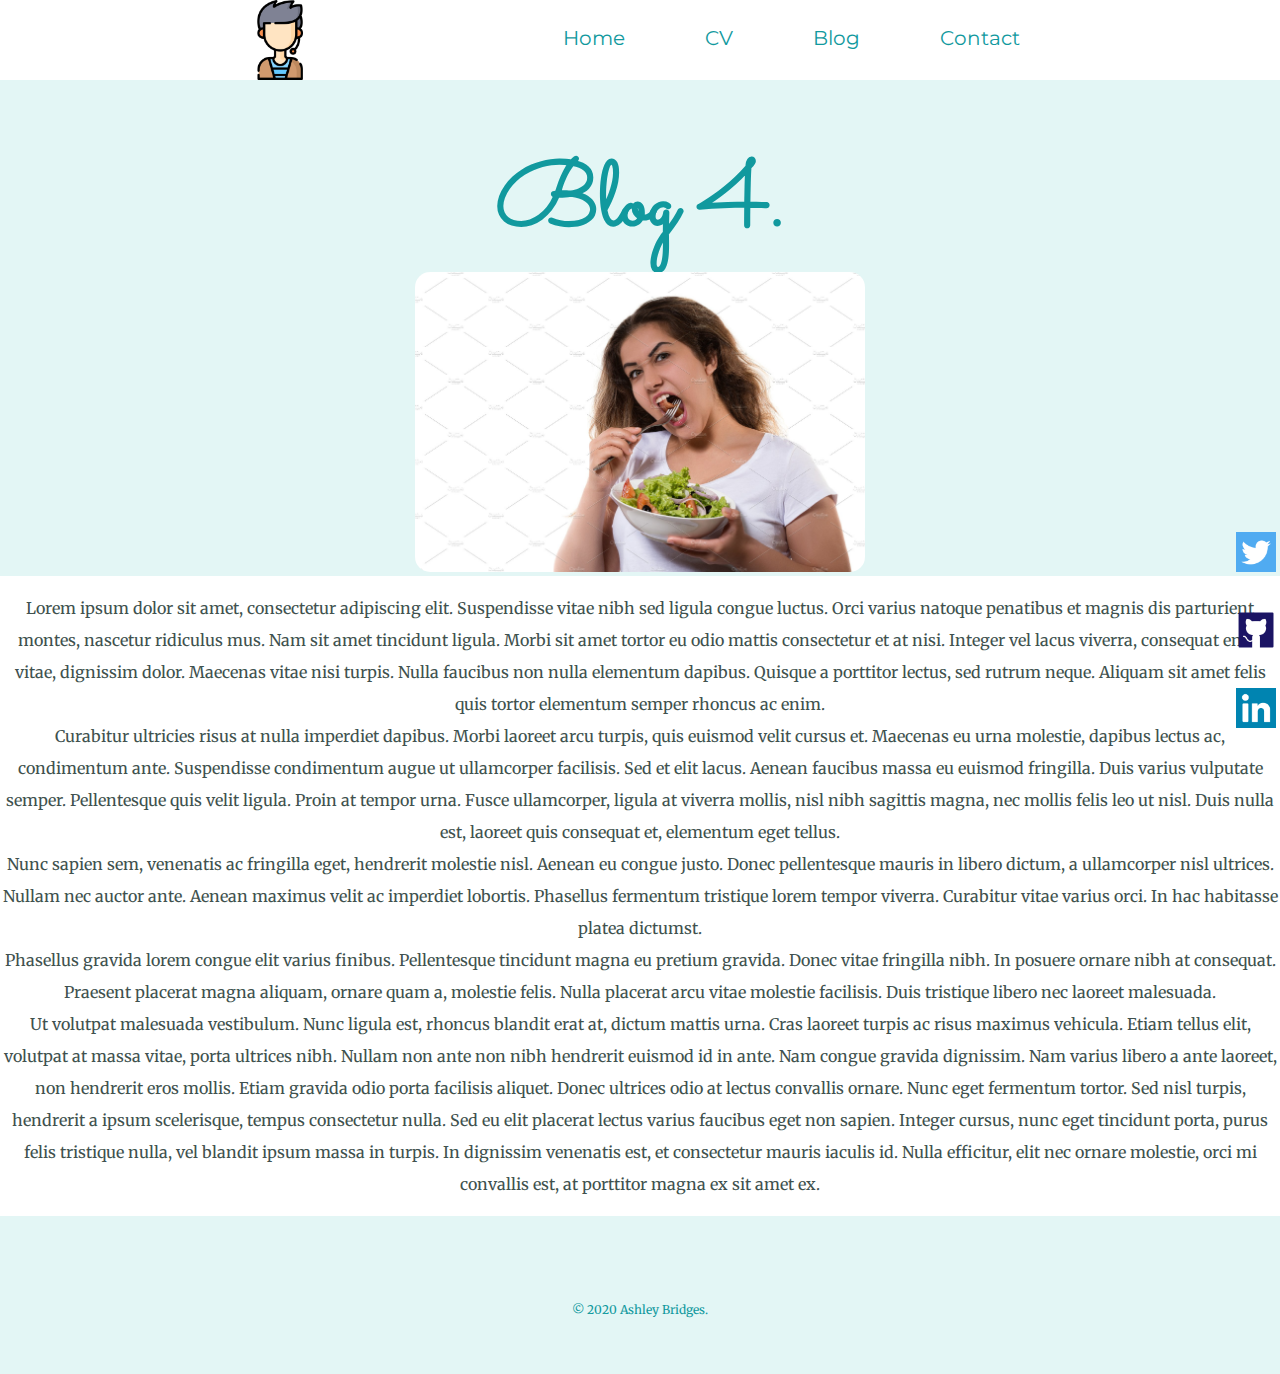
<file: Blog-posts/blog4.html>
<!DOCTYPE html>
<html>
<head>
	<title>Blog4</title>
	<link rel="stylesheet" href="../css/styles.css">
	<link rel="icon" href="../css/favicon.ico">
	<link href="https://fonts.googleapis.com/css?family=Merriweather|Montserrat|Sacramento&display=swap" rel="stylesheet">
</head>
<body>

	<div class="sidenav">
  <a href="https://twitter.com/explore"><img class="sidebar-icon" src="../images/twitter.png" alt="twitter link"></a>
  <a href="https://github.com/ashleybridges01"><img class="sidebar-icon" src="../images/github.png" alt="github link"></a>
  <a href="https://www.linkedin.com/in/ashley-bridges-22a1011a6/"><img class="sidebar-icon" src="../images/linkedin.png" alt="linkedin link"></a>
</div>

<div class="header">
		<div class="inner-header">
			<img class="nav-icon" src="../images/nav-icon.png" alt="person with headset on">
		<ul class="navigation">
			<a href="../index.html"><li>Home</li></a>
			<a href="../cv.html"><li>CV</li></a>
			<a href="../blog.html"><li>Blog</li></a>
			<a href="../contact.html"><li>Contact</li></a>
		</ul>
		</div>
	</div>

	<div class="top-container">
		<h1>Blog 4.</h1>
		<img class="family" src="../images/salad4.jpg" alt="graduation with family">
	</div>
<div class="blog-text">
	<p>
		Lorem ipsum dolor sit amet, consectetur adipiscing elit. Suspendisse vitae nibh sed ligula congue luctus. Orci varius natoque penatibus et magnis dis parturient montes, nascetur ridiculus mus. Nam sit amet tincidunt ligula. Morbi sit amet tortor eu odio mattis consectetur et at nisi. Integer vel lacus viverra, consequat enim vitae, dignissim dolor. Maecenas vitae nisi turpis. Nulla faucibus non nulla elementum dapibus. Quisque a porttitor lectus, sed rutrum neque. Aliquam sit amet felis quis tortor elementum semper rhoncus ac enim.
<br>
Curabitur ultricies risus at nulla imperdiet dapibus. Morbi laoreet arcu turpis, quis euismod velit cursus et. Maecenas eu urna molestie, dapibus lectus ac, condimentum ante. Suspendisse condimentum augue ut ullamcorper facilisis. Sed et elit lacus. Aenean faucibus massa eu euismod fringilla. Duis varius vulputate semper. Pellentesque quis velit ligula. Proin at tempor urna. Fusce ullamcorper, ligula at viverra mollis, nisl nibh sagittis magna, nec mollis felis leo ut nisl. Duis nulla est, laoreet quis consequat et, elementum eget tellus.
<br>
Nunc sapien sem, venenatis ac fringilla eget, hendrerit molestie nisl. Aenean eu congue justo. Donec pellentesque mauris in libero dictum, a ullamcorper nisl ultrices. Nullam nec auctor ante. Aenean maximus velit ac imperdiet lobortis. Phasellus fermentum tristique lorem tempor viverra. Curabitur vitae varius orci. In hac habitasse platea dictumst.
<br>
Phasellus gravida lorem congue elit varius finibus. Pellentesque tincidunt magna eu pretium gravida. Donec vitae fringilla nibh. In posuere ornare nibh at consequat. Praesent placerat magna aliquam, ornare quam a, molestie felis. Nulla placerat arcu vitae molestie facilisis. Duis tristique libero nec laoreet malesuada.
<br>
Ut volutpat malesuada vestibulum. Nunc ligula est, rhoncus blandit erat at, dictum mattis urna. Cras laoreet turpis ac risus maximus vehicula. Etiam tellus elit, volutpat at massa vitae, porta ultrices nibh. Nullam non ante non nibh hendrerit euismod id in ante. Nam congue gravida dignissim. Nam varius libero a ante laoreet, non hendrerit eros mollis. Etiam gravida odio porta facilisis aliquet. Donec ultrices odio at lectus convallis ornare. Nunc eget fermentum tortor. Sed nisl turpis, hendrerit a ipsum scelerisque, tempus consectetur nulla. Sed eu elit placerat lectus varius faucibus eget non sapien. Integer cursus, nunc eget tincidunt porta, purus felis tristique nulla, vel blandit ipsum massa in turpis. In dignissim venenatis est, et consectetur mauris iaculis id. Nulla efficitur, elit nec ornare molestie, orci mi convallis est, at porttitor magna ex sit amet ex.
	</p>
</div>

<div class="bottom-container">
  <p class="copyright">© 2020 Ashley Bridges.</p>

</body>
</html>
</file>
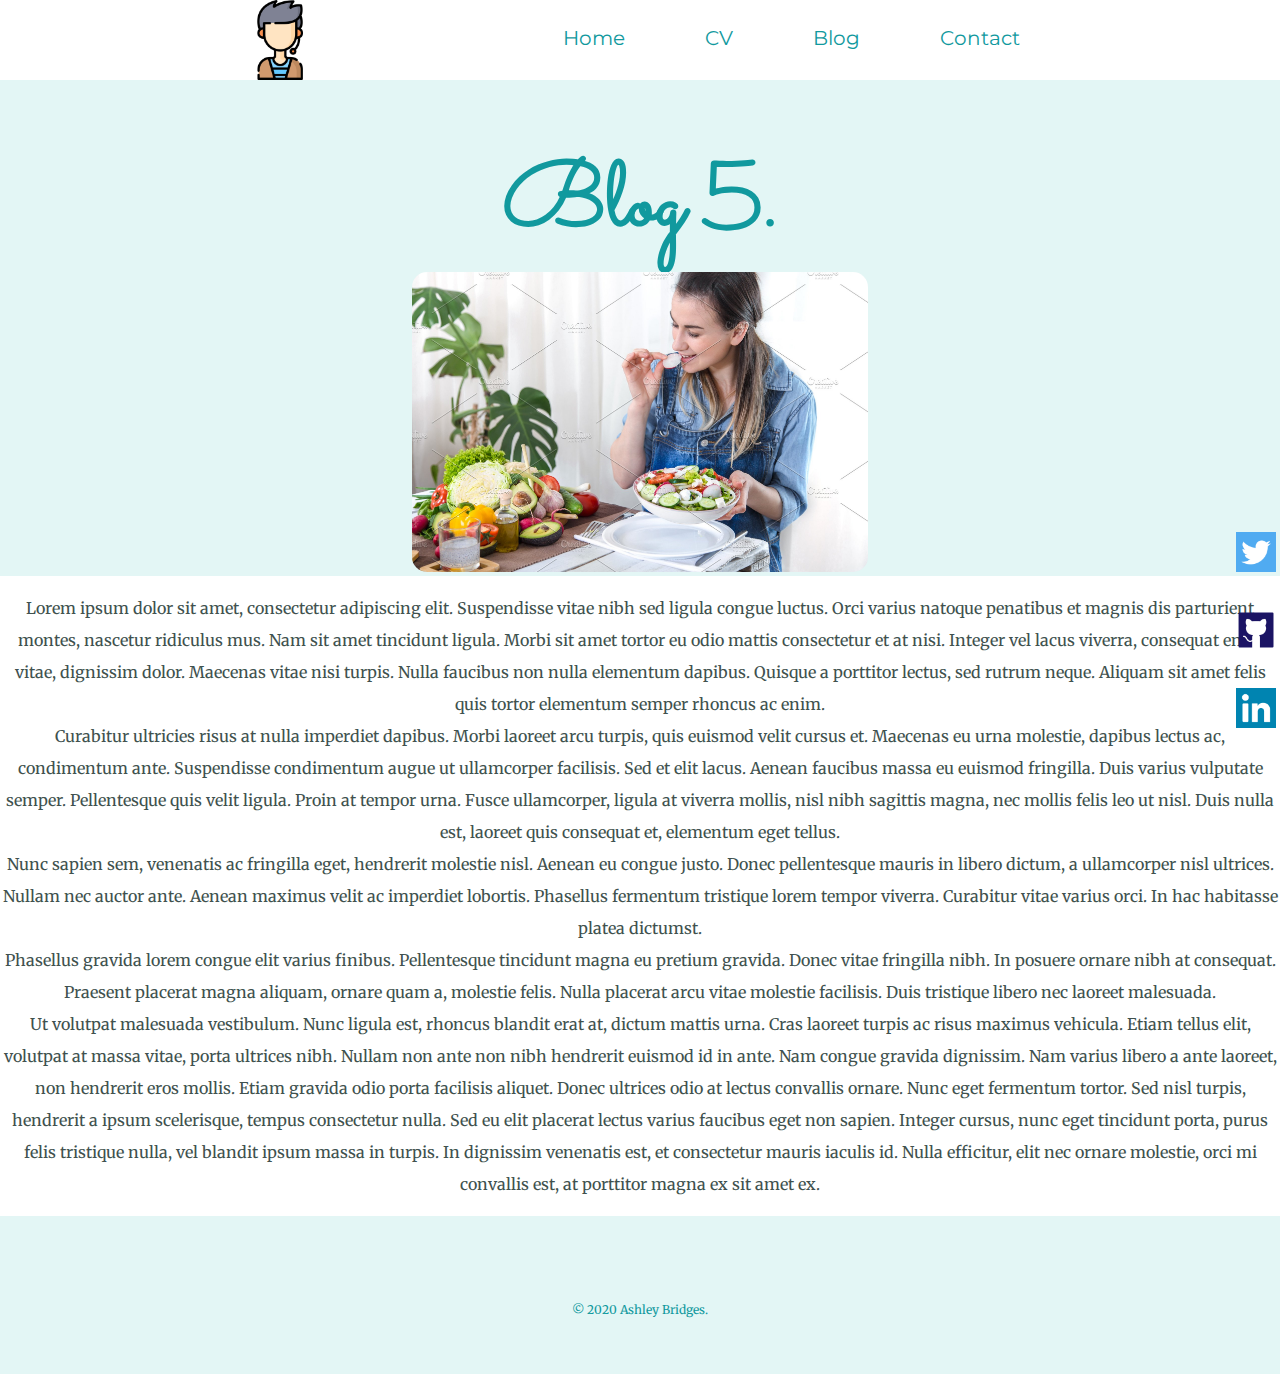
<file: Blog-posts/blog5.html>
<!DOCTYPE html>
<html>
<head>
	<title>Blog5</title>
	<link rel="stylesheet" href="../css/styles.css">
	<link rel="icon" href="../css/favicon.ico">
	<link href="https://fonts.googleapis.com/css?family=Merriweather|Montserrat|Sacramento&display=swap" rel="stylesheet">
</head>
<body>

	<div class="sidenav">
  <a href="https://twitter.com/explore"><img class="sidebar-icon" src="../images/twitter.png" alt="twitter link"></a>
  <a href="https://github.com/ashleybridges01"><img class="sidebar-icon" src="../images/github.png" alt="github link"></a>
  <a href="https://www.linkedin.com/in/ashley-bridges-22a1011a6/"><img class="sidebar-icon" src="../images/linkedin.png" alt="linkedin link"></a>
</div>

<div class="header">
		<div class="inner-header">
			<img class="nav-icon" src="../images/nav-icon.png" alt="person with headset on">
		<ul class="navigation">
			<a href="../index.html"><li>Home</li></a>
			<a href="../cv.html"><li>CV</li></a>
			<a href="../blog.html"><li>Blog</li></a>
			<a href="../contact.html"><li>Contact</li></a>
		</ul>
		</div>
	</div>

	<div class="top-container">
		<h1>Blog 5.</h1>
		<img class="family" src="../images/salad5.jpg" alt="graduation with family">
	</div>
<div class="blog-text">
	<p>
		Lorem ipsum dolor sit amet, consectetur adipiscing elit. Suspendisse vitae nibh sed ligula congue luctus. Orci varius natoque penatibus et magnis dis parturient montes, nascetur ridiculus mus. Nam sit amet tincidunt ligula. Morbi sit amet tortor eu odio mattis consectetur et at nisi. Integer vel lacus viverra, consequat enim vitae, dignissim dolor. Maecenas vitae nisi turpis. Nulla faucibus non nulla elementum dapibus. Quisque a porttitor lectus, sed rutrum neque. Aliquam sit amet felis quis tortor elementum semper rhoncus ac enim.
<br>
Curabitur ultricies risus at nulla imperdiet dapibus. Morbi laoreet arcu turpis, quis euismod velit cursus et. Maecenas eu urna molestie, dapibus lectus ac, condimentum ante. Suspendisse condimentum augue ut ullamcorper facilisis. Sed et elit lacus. Aenean faucibus massa eu euismod fringilla. Duis varius vulputate semper. Pellentesque quis velit ligula. Proin at tempor urna. Fusce ullamcorper, ligula at viverra mollis, nisl nibh sagittis magna, nec mollis felis leo ut nisl. Duis nulla est, laoreet quis consequat et, elementum eget tellus.
<br>
Nunc sapien sem, venenatis ac fringilla eget, hendrerit molestie nisl. Aenean eu congue justo. Donec pellentesque mauris in libero dictum, a ullamcorper nisl ultrices. Nullam nec auctor ante. Aenean maximus velit ac imperdiet lobortis. Phasellus fermentum tristique lorem tempor viverra. Curabitur vitae varius orci. In hac habitasse platea dictumst.
<br>
Phasellus gravida lorem congue elit varius finibus. Pellentesque tincidunt magna eu pretium gravida. Donec vitae fringilla nibh. In posuere ornare nibh at consequat. Praesent placerat magna aliquam, ornare quam a, molestie felis. Nulla placerat arcu vitae molestie facilisis. Duis tristique libero nec laoreet malesuada.
<br>
Ut volutpat malesuada vestibulum. Nunc ligula est, rhoncus blandit erat at, dictum mattis urna. Cras laoreet turpis ac risus maximus vehicula. Etiam tellus elit, volutpat at massa vitae, porta ultrices nibh. Nullam non ante non nibh hendrerit euismod id in ante. Nam congue gravida dignissim. Nam varius libero a ante laoreet, non hendrerit eros mollis. Etiam gravida odio porta facilisis aliquet. Donec ultrices odio at lectus convallis ornare. Nunc eget fermentum tortor. Sed nisl turpis, hendrerit a ipsum scelerisque, tempus consectetur nulla. Sed eu elit placerat lectus varius faucibus eget non sapien. Integer cursus, nunc eget tincidunt porta, purus felis tristique nulla, vel blandit ipsum massa in turpis. In dignissim venenatis est, et consectetur mauris iaculis id. Nulla efficitur, elit nec ornare molestie, orci mi convallis est, at porttitor magna ex sit amet ex.
	</p>
</div>

<div class="bottom-container">
  <p class="copyright">© 2020 Ashley Bridges.</p>

</body>
</html>
</file>
<file: css/styles.css>
body {
	margin: 0;
	text-align: center;
	font-family: 'Merriweather', serif;
	color: #40514E;
}

h1 {
	 color: #11999E;
  font-size: 5.625rem;
  margin: 50px auto 0 auto;
  font-family: 'Sacramento', cursive;
}

h2 {
	color: #11999E;
  	font-family: 'Montserrat', sans-serif;
  	font-size: 2.5rem;
  	font-weight: normal;
  	padding-bottom: 10px;

}

#programmer {
	color: #11999E;
  font-family: 'Montserrat', sans-serif;
  font-size: 2.5rem;
  font-weight: normal;
  padding-bottom: 10px;
}

h3 {
	font-family: 'Montserrat', sans-serif;
	color: #11999E;
	padding-top: 40px;
}

p {
	line-height: 2;
}

hr {
	border: dotted #EAF6F6 6px;
	border-bottom: 0;
	width: 10%;
	margin: 100px auto;
}

a {
	color: #11999E;
	font-family: 'Montserrat', sans-serif;
	margin: 10px 20px;
	text-decoration: none;
}

a:Hover {
	color: #EAF6F6;
	cursor: pointer;
}

.header{
	width: 100%;
	height: 80px;
	display: block;
}

.inner-header {
	width: 800px;
	height: 100%;
	display: block;
	margin: 0 auto;
}
.navigation {
	float: right;
	height: 100%;
}

.nav-icon {
	height: 100%;
	width: auto;
	padding-left: 0;
	float: left;
}

.top-container {
	background-color: #e3f6f5;
	position: relative;
  	padding-top: 10px;
	
}
.navigation a {
	height: 100%;
	display: table;
	float: left;
	padding: 0px 20px;
}

.navigation a li {
	display: table-cell;
	vertical-align: : middle;
	height: 100%;
	font-size: 20px;
}

.navigation a:last-child{
	padding-right: 0;
}

.middle-container {
	margin: 100px 0 100px 0;
}
	

.bottom-container {
	background-color: #e3f6f5;
	padding: 50px 0 20px;
}

.footer {
  position: fixed;
  left: 0;
  bottom: 0;
  width: 100%;
  background-color: #e3f6f5;
  color: white;
  text-align: center;
}

.top-cloud {
	position: absolute;
  right: 250px;
  top: 30px;
  max-width: 100px;
  height: auto;
}

.bottom-cloud {
	position: absolute;
  	left: 100px;
  	bottom: 300px;
  	max-width: 100px;
  	height: auto;
}

.landscape {
	width: 15%;
  	height: auto;
  	margin: -30px;
  	padding-top: 60px;
  	/*margin-bottom: -60px;*/
}

.me {
	height: 500px;
	width: 500px;
	margin-bottom: -80px;
	margin-top: -80px;
}

.about {
	width: 40%;
	margin: auto;
}

.interests-row {
	width: 50%;
	margin: 100px auto 100px auto;
	text-align: left;
} 

.blue-container {
	background-color: #e3f6f5;
	color: #11999E;
	padding: 20px 0 30px 0;
}

.blue-container ul {
	width: 40%;
    margin: auto;
    text-align: left;
    line-height: 2;
    font-family: 'Merriweather', serif;
}

.ui {
	width: 25%;
	float: left;
	margin-right: 30px;
}

.gamer {
	width: 25%;
	float: right;
	margin-left: 30px;
}

.contact {
	width: 40%;
	margin: 40px auto 60px auto;
}

.btn {
  background: #11cdd4;
  background-image: -webkit-linear-gradient(top, #11cdd4, #11999e);
  background-image: -moz-linear-gradient(top, #11cdd4, #11999e);
  background-image: -ms-linear-gradient(top, #11cdd4, #11999e);
  background-image: -o-linear-gradient(top, #11cdd4, #11999e);
  background-image: linear-gradient(to bottom, #11cdd4, #11999e);
  -webkit-border-radius: 8;
  -moz-border-radius: 8;
  border-radius: 8px;
  font-family: 'Montserrat', sans-serif;
  color: #ffffff;
  font-size: 20px;
  padding: 10px 20px 10px 20px;
  text-decoration: none;
}

.btn:hover {
  background: #30e3cb;
  background-image: -webkit-linear-gradient(top, #30e3cb, #2bc4ad);
  background-image: -moz-linear-gradient(top, #30e3cb, #2bc4ad);
  background-image: -ms-linear-gradient(top, #30e3cb, #2bc4ad);
  background-image: -o-linear-gradient(top, #30e3cb, #2bc4ad);
  background-image: linear-gradient(to bottom, #30e3cb, #2bc4ad);
  text-decoration: none;
}

.copyright {
	color: #11999E;
	font-size: 0.75rem;
	padding: 20px 0;
}

.family {
	height: 300px;
	width: auto;
	border-radius: 15px;
	/*margin-bottom: -80px;
	margin-top: -80px;*/
}

.myimages { white-space: nowrap; }
.myimages img {
height: 150px;
width: auto;
display: inline-block;
/*float: center;*/
margin: 40px;
}

.sidenav {
  width: 60px;
  height: 230px;
  position: fixed;
  z-index: 1;
  top: 500px;
  right: 0;
}

.sidenav img {
  padding: 12px 8px 6px 16px;
  width: 40px;
  height: auto;
  display: block;
}

.container {
  display: flex;
  flex-wrap: wrap;
  justify-content: space-between;
  margin: 0 60px 0 60px;
}

.item {
  width: 32%;
  padding-bottom: 10px; /* 32:18, i.e. 16:9 */
  margin-bottom: 2%; /* (100-32*3)/2 */
}

.item img {
	width: 100%;
	height: 35vh;
}

.item h4 {
	font-family: 'Montserrat', sans-serif;
	color: #40514E;
	padding: 1em;
	text-align: left;
	z-index: 3;
	position: absolute;
	background-color: white;
}
</file>
